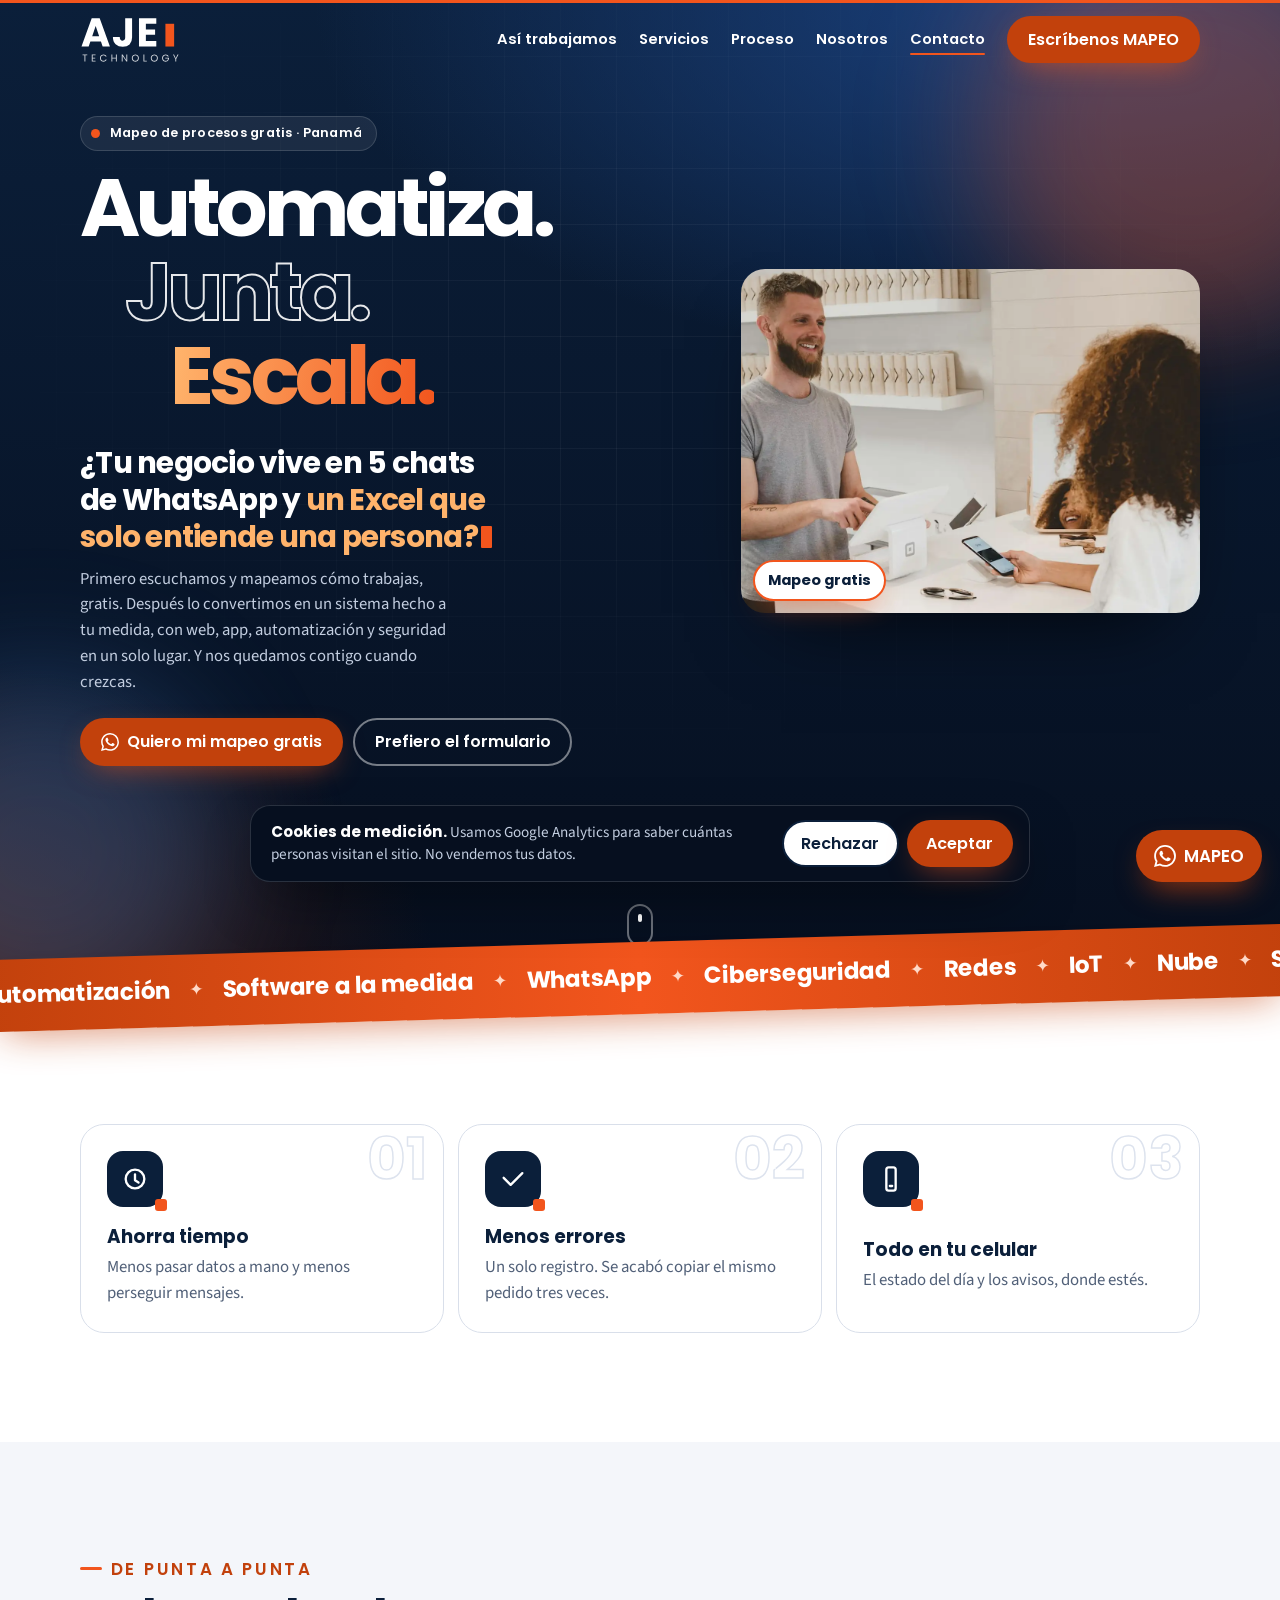
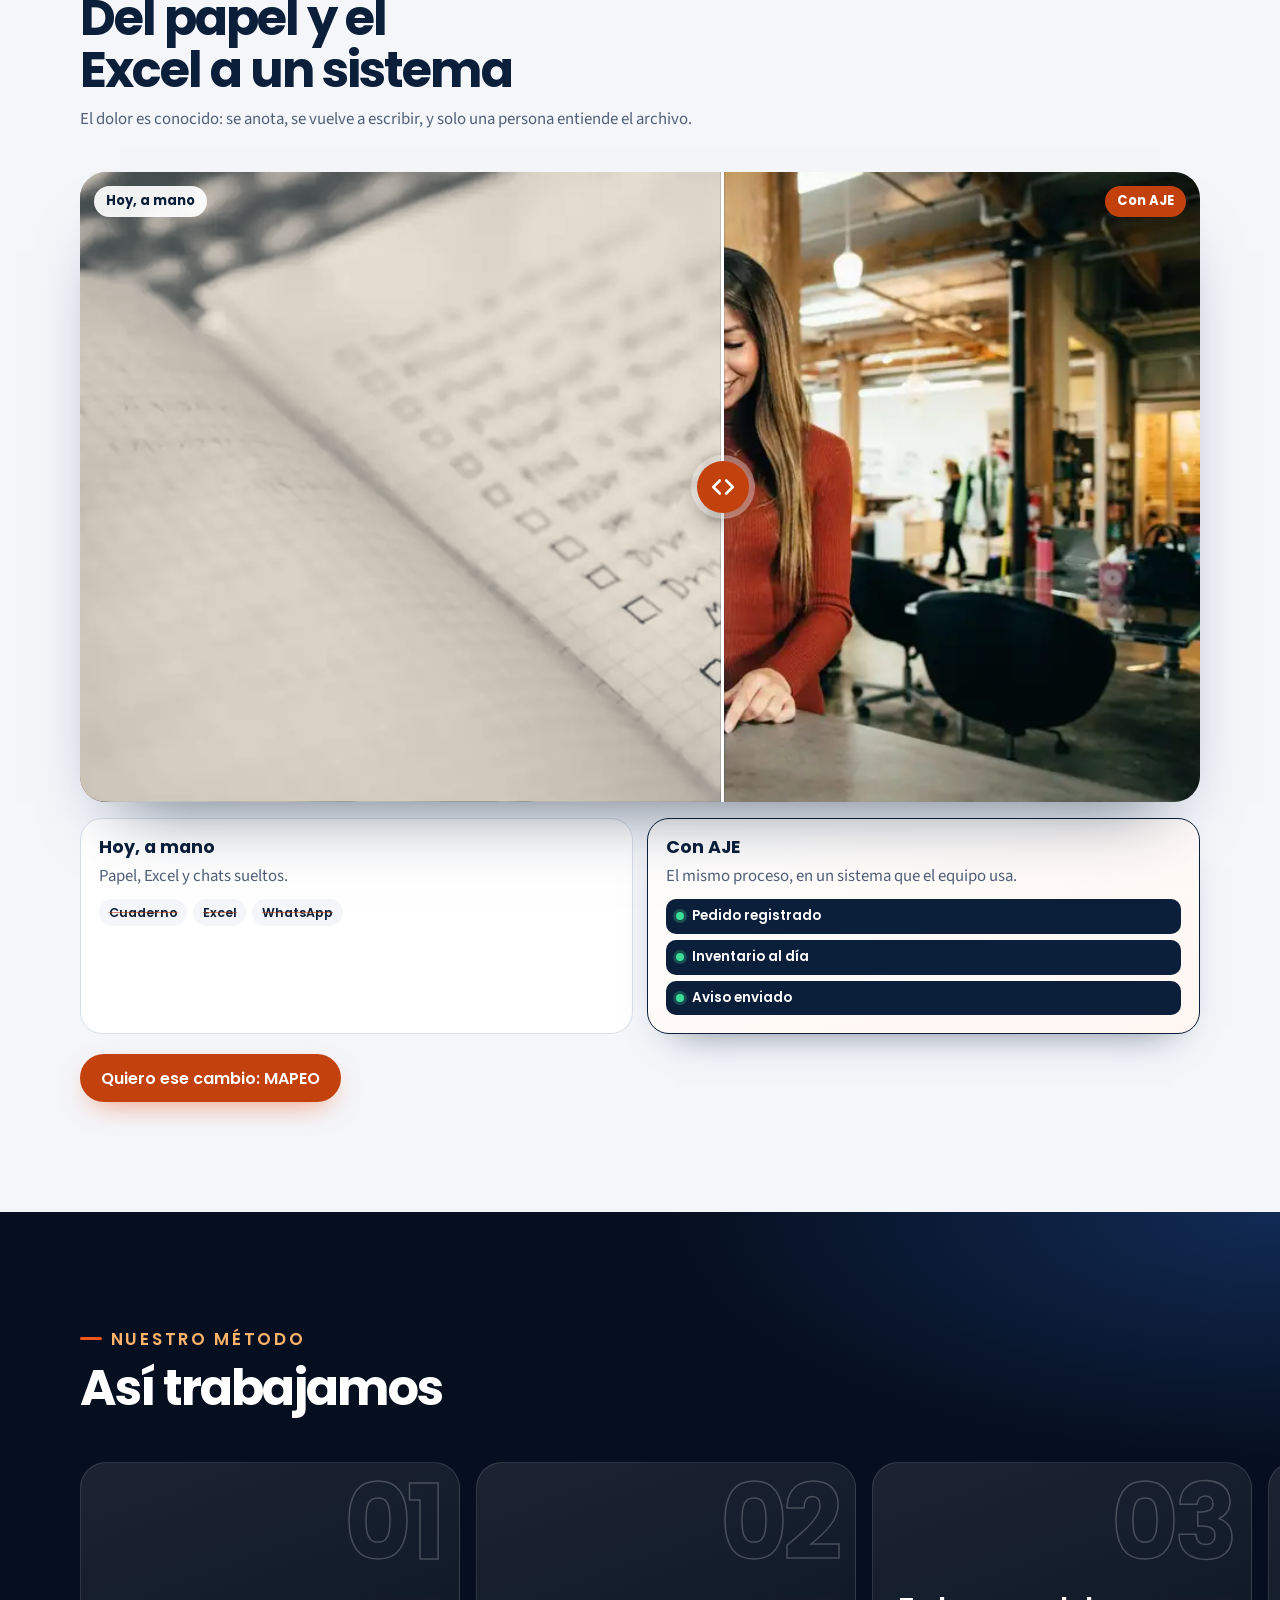
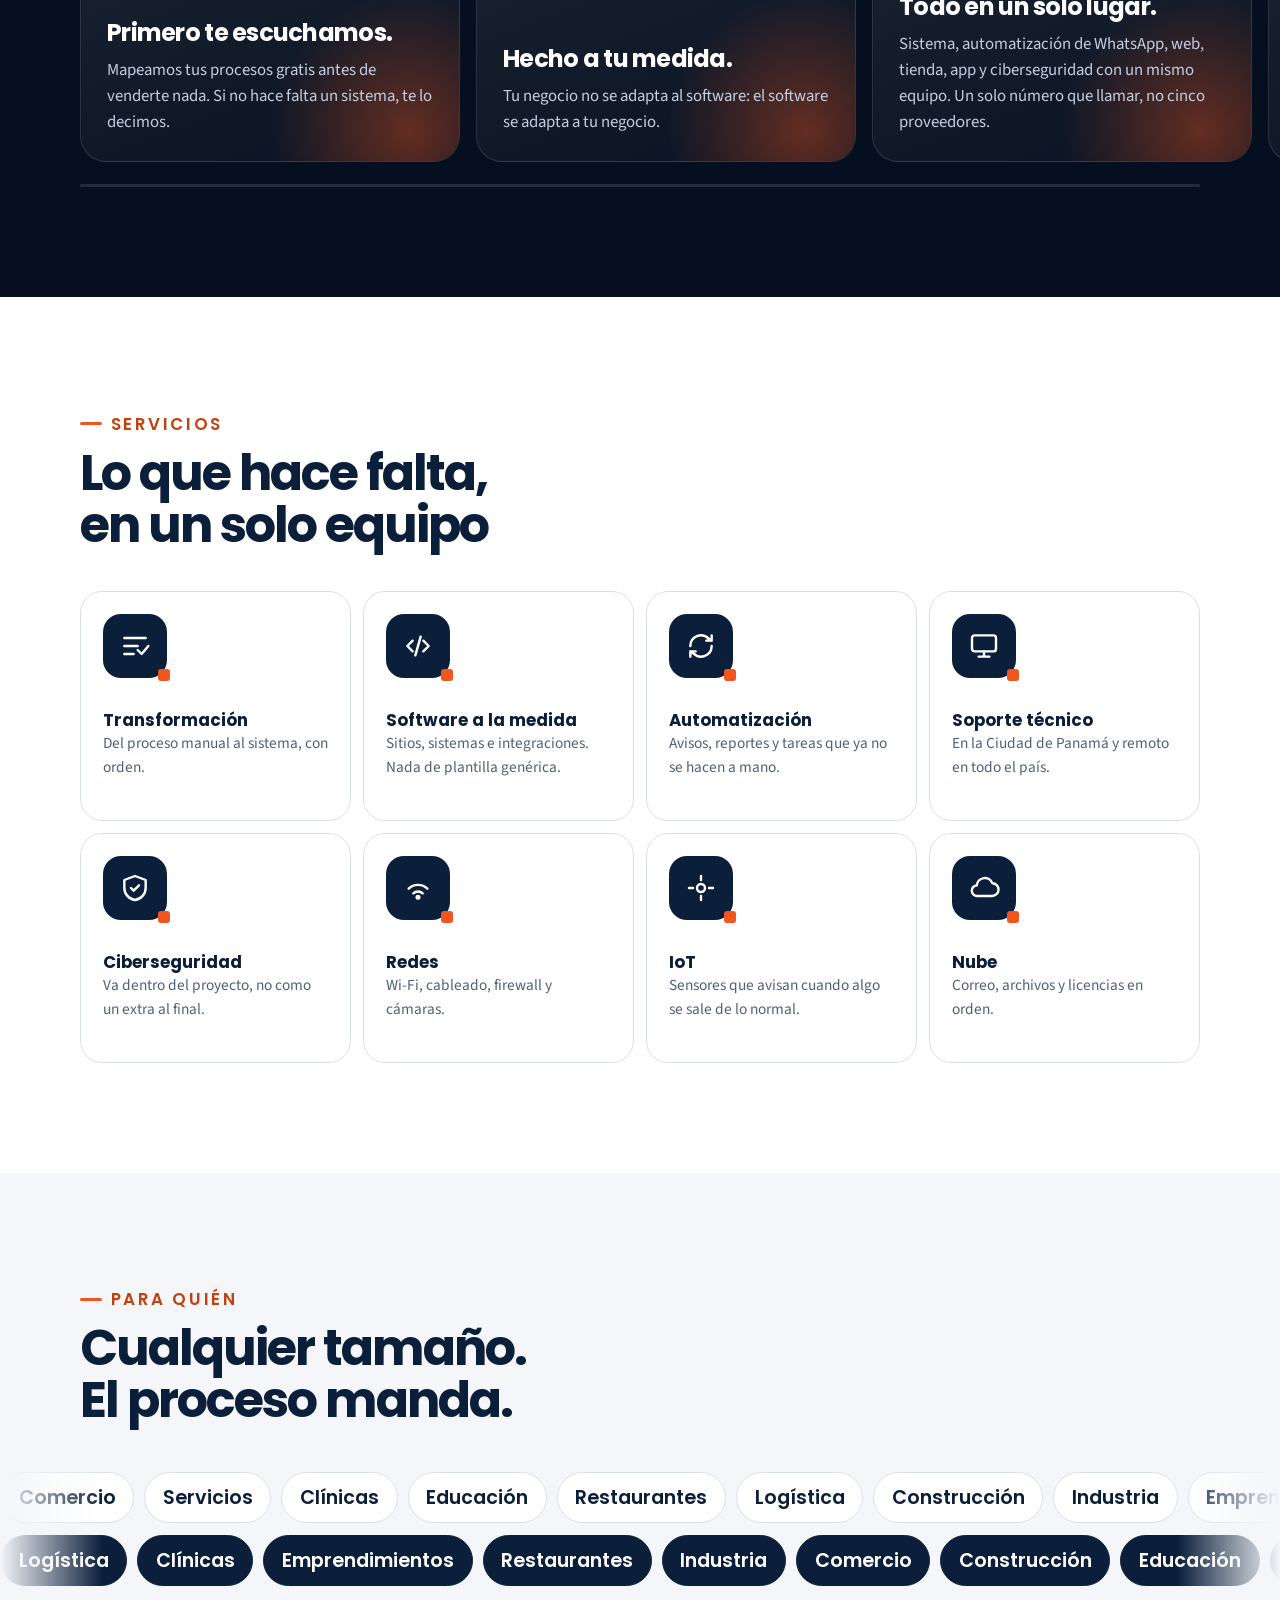
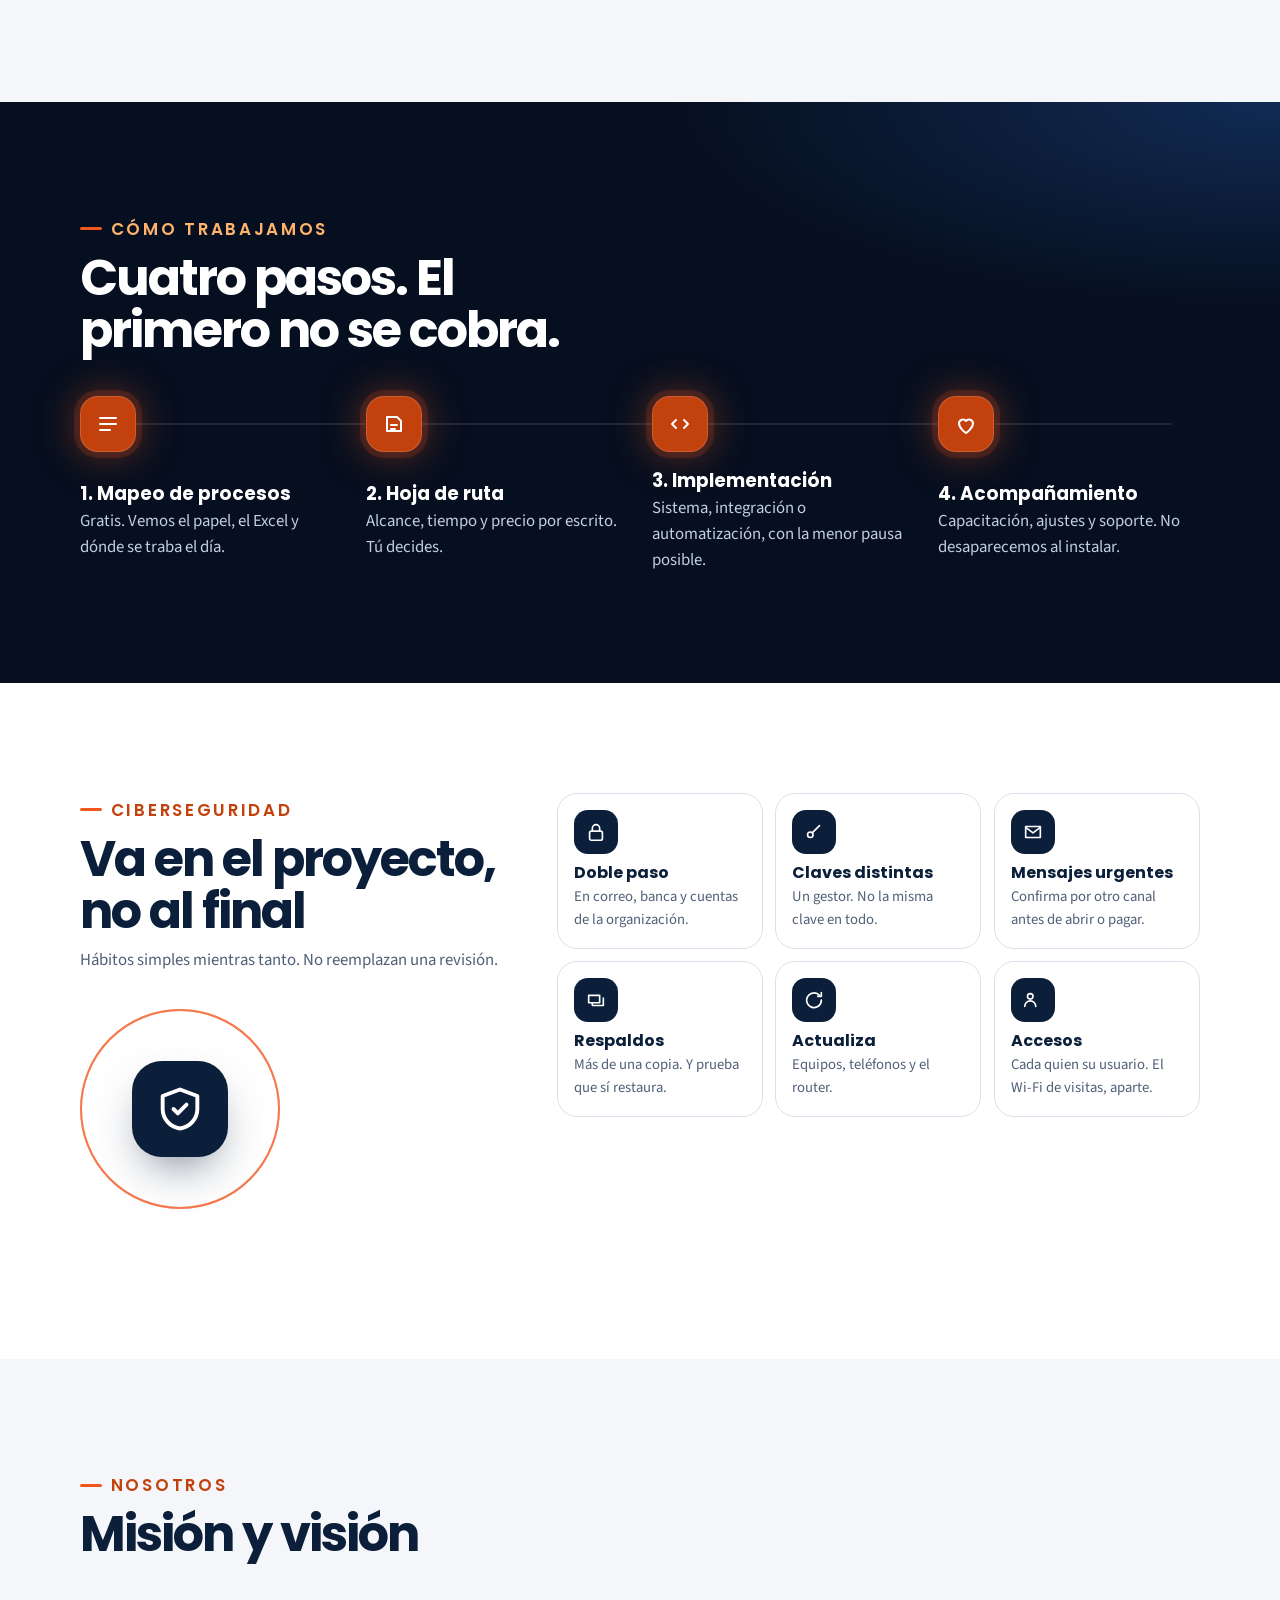
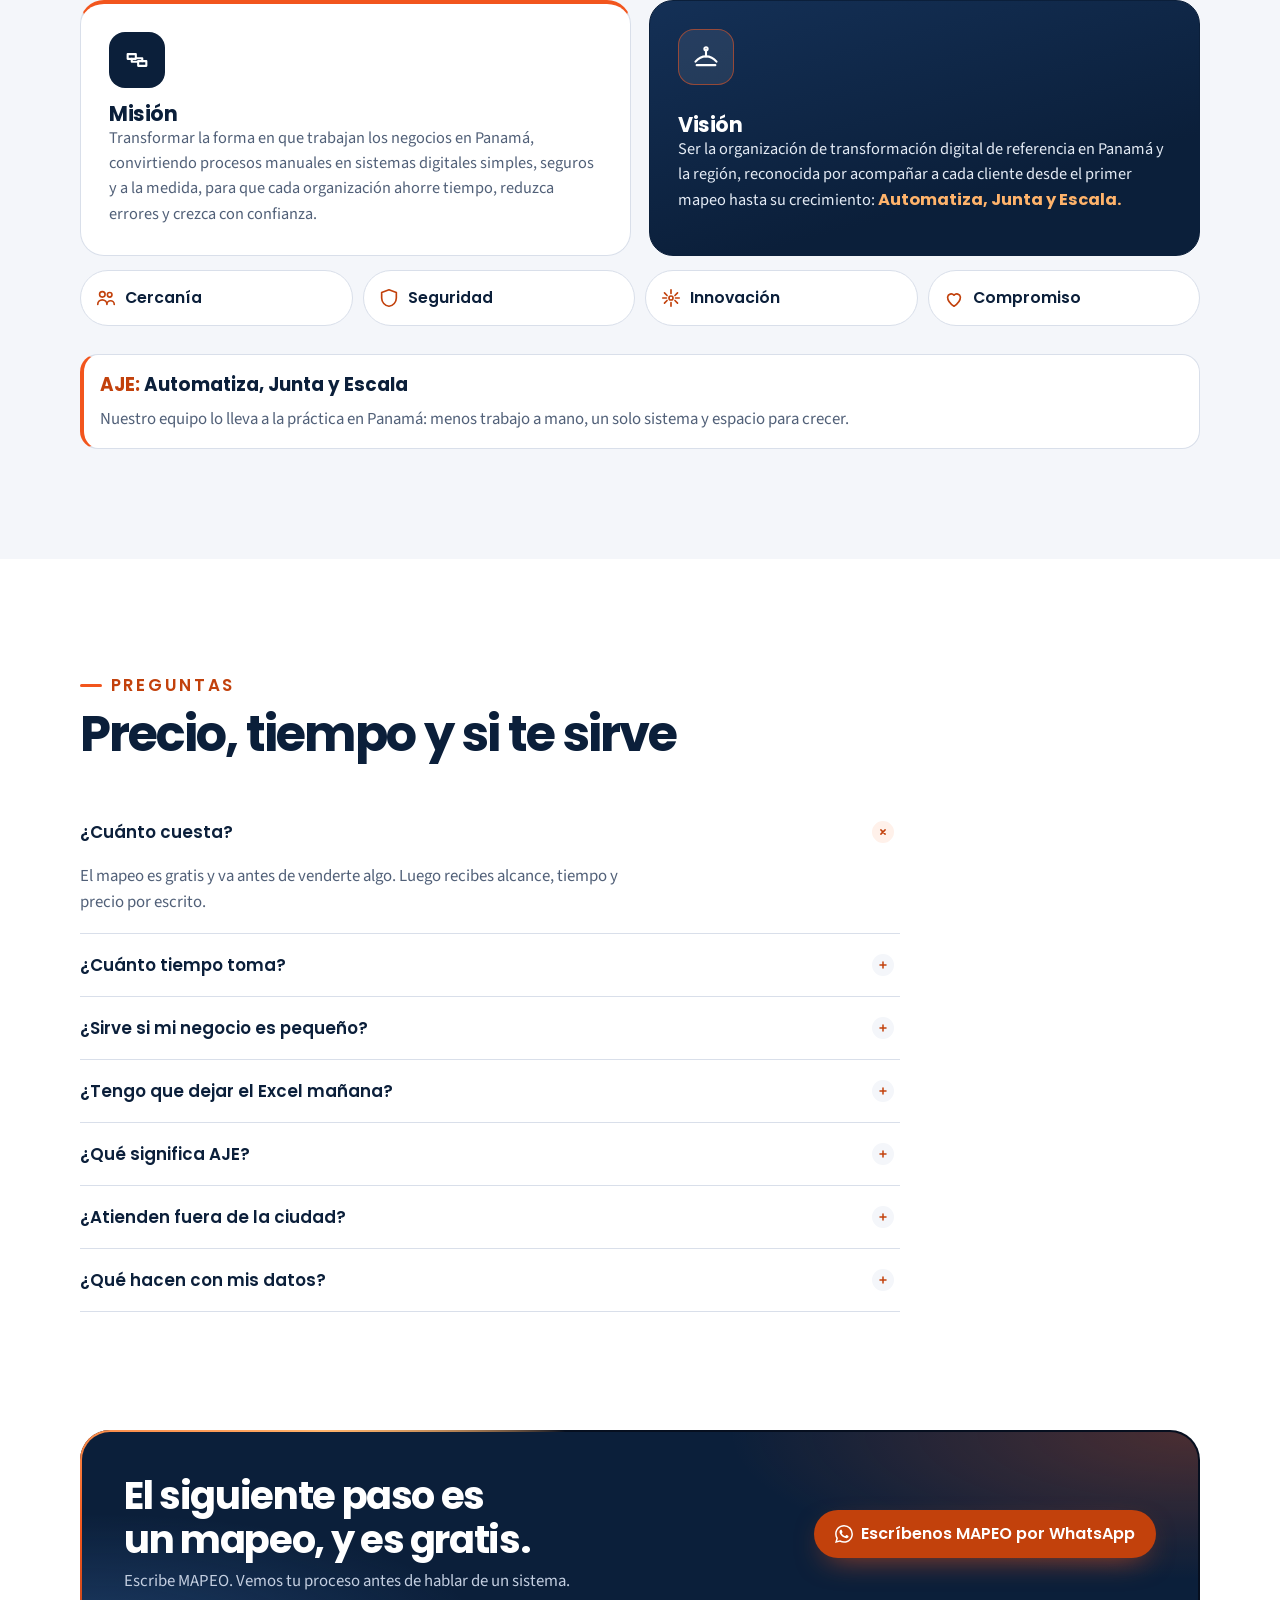
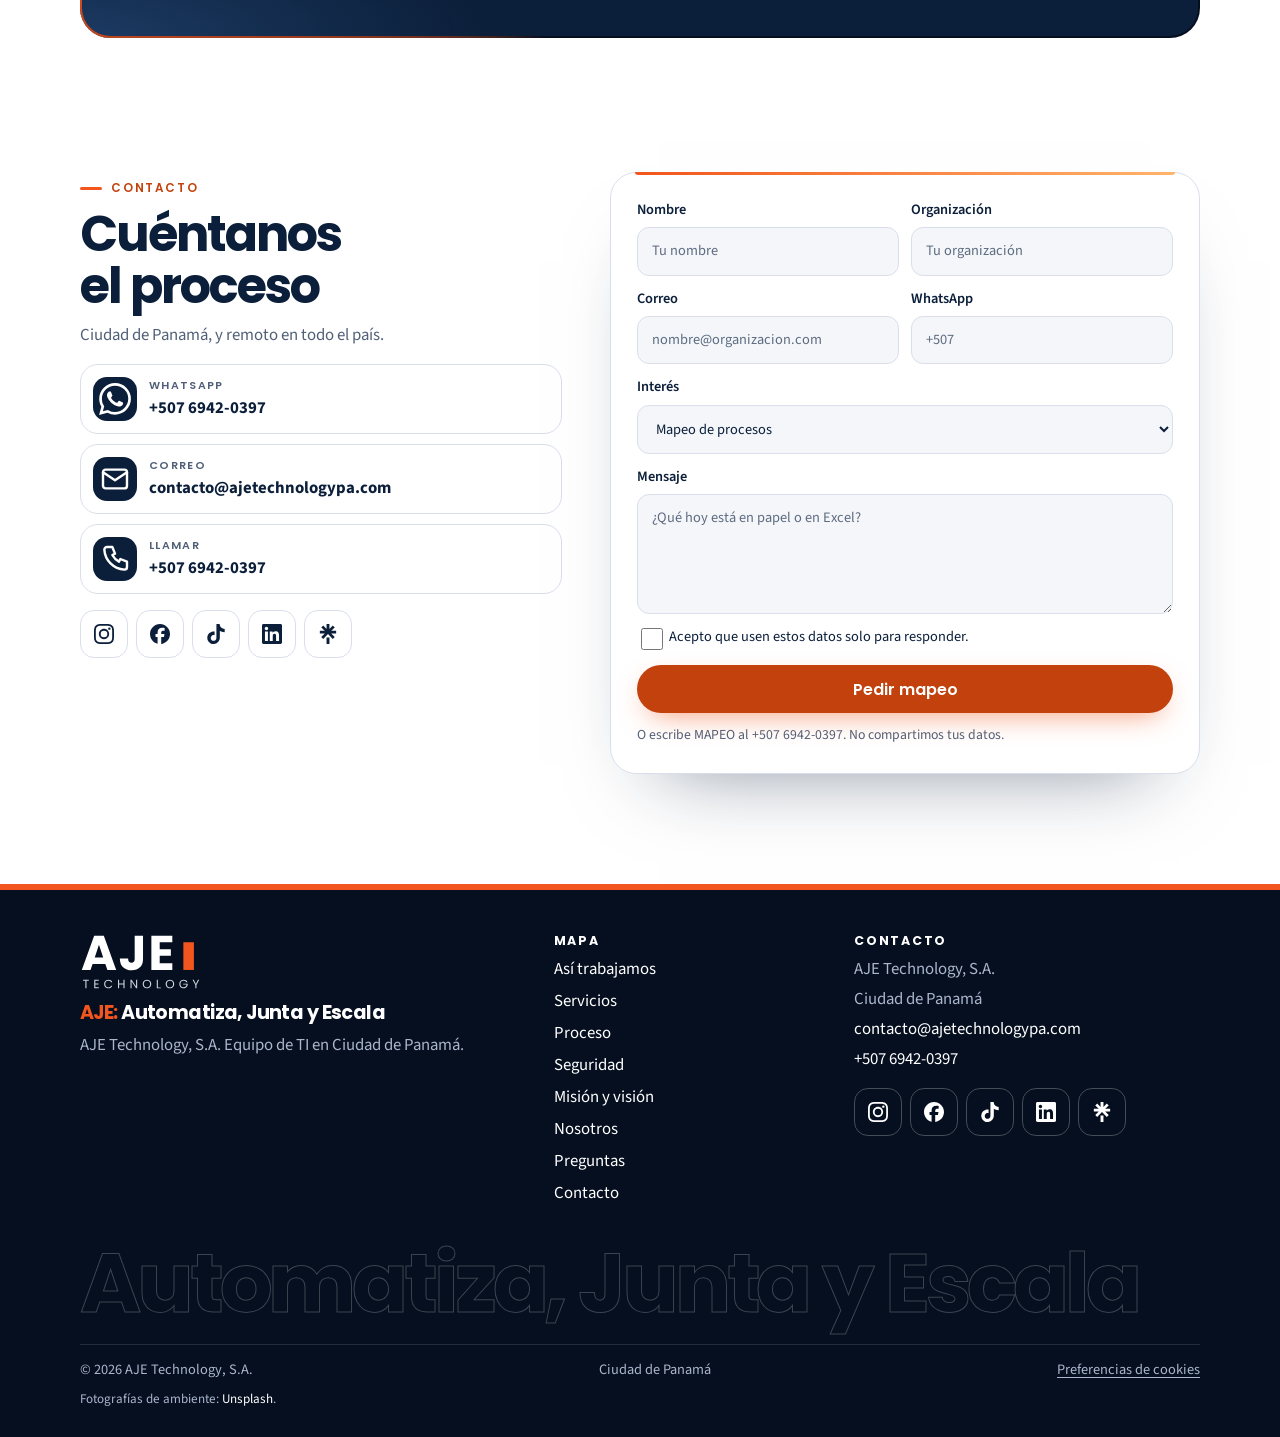
<file: index.html>
<!DOCTYPE html>
<html lang="es-PA">
<head>
<meta charset="utf-8">
<!-- Google tag (gtag.js) con modo de consentimiento avanzado: todo empieza denegado hasta que la persona acepte -->
<script>
  window.dataLayer = window.dataLayer || [];
  function gtag(){dataLayer.push(arguments);}
  gtag('consent', 'default', {
    'ad_storage': 'denied',
    'ad_user_data': 'denied',
    'ad_personalization': 'denied',
    'analytics_storage': 'denied'
  });
  try {
    if (localStorage.getItem('aje-consent') === 'granted') gtag('consent', 'update', {'analytics_storage': 'granted'});
  } catch (e) {}
</script>
<script async src="https://www.googletagmanager.com/gtag/js?id=G-E3L58HJFB0"></script>
<script>
  gtag('js', new Date());

  gtag('config', 'G-E3L58HJFB0');
</script>
<meta name="viewport" content="width=device-width, initial-scale=1">
<title>AJE: Automatiza, Junta y Escala | AJE Technology</title>
<meta name="description" content="AJE: Automatiza, Junta y Escala. Menos papel, menos errores y tu operación en el celular. Mapeo de procesos gratis, en Panamá, con un equipo de TI de verdad.">
<meta name="author" content="AJE Technology, S.A.">
<meta name="robots" content="index, follow">
<meta name="theme-color" content="#0B1F3A">
<link rel="canonical" href="https://ajetechnologypa.com/">
<meta property="og:type" content="website">
<meta property="og:locale" content="es_PA">
<meta property="og:site_name" content="AJE Technology">
<meta property="og:title" content="AJE: Automatiza, Junta y Escala | AJE Technology">
<meta property="og:description" content="Menos papel, menos errores y tu operación en el celular. Mapeo de procesos gratis con un equipo panameño de TI.">
<meta property="og:url" content="https://ajetechnologypa.com/">
<meta property="og:image" content="https://ajetechnologypa.com/assets/img/og.png">
<meta property="og:image:width" content="1200">
<meta property="og:image:height" content="630">
<meta property="og:image:alt" content="AJE Technology. AJE: Automatiza, Junta y Escala.">
<meta name="twitter:card" content="summary_large_image">
<meta name="twitter:title" content="AJE: Automatiza, Junta y Escala | AJE Technology">
<meta name="twitter:description" content="Menos papel, menos errores y tu operación en el celular. Mapeo de procesos gratis con un equipo panameño de TI.">
<meta name="twitter:image" content="https://ajetechnologypa.com/assets/img/og.png">
<link rel="icon" href="favicon.svg" type="image/svg+xml">
<link rel="icon" href="favicon-32.png" type="image/png" sizes="32x32">
<link rel="apple-touch-icon" href="apple-touch-icon.png">
<link rel="manifest" href="site.webmanifest">
<link rel="stylesheet" href="assets/css/styles.css">
<script>
(function () {
  var root = document.documentElement;
  root.classList.add("js");
  var reduce = matchMedia("(prefers-reduced-motion: reduce)").matches;
  if (!reduce) root.classList.add("motion");
  var wide = matchMedia("(min-width: 1000px)").matches;
  var save = navigator.connection && navigator.connection.saveData;
  var cores = navigator.hardwareConcurrency || 8;
  var memory = navigator.deviceMemory || 8;
  if (!reduce && !save && !(cores <= 4 && memory <= 4)) root.classList.add("fx");
  if (!reduce && wide && !save && !(cores <= 4 && memory <= 4)) root.classList.add("scene-on");
})();
</script>
<noscript><style>.reveal{opacity:1!important;transform:none!important}</style></noscript>
<script type="application/ld+json">
{
  "@context": "https://schema.org",
  "@graph": [
    {
      "@type": "ProfessionalService",
      "name": "AJE Technology, S.A.",
      "slogan": "AJE: Automatiza, Junta y Escala",
      "url": "https://ajetechnologypa.com/",
      "image": "https://ajetechnologypa.com/assets/img/og.png",
      "email": "contacto@ajetechnologypa.com",
      "telephone": "+50769420397",
      "address": {"@type": "PostalAddress", "addressLocality": "Ciudad de Panamá", "addressCountry": "PA"},
      "areaServed": "PA",
      "sameAs": [
        "https://www.instagram.com/ajetechnologypa",
        "https://www.facebook.com/profile.php?id=61595726095817",
        "https://www.tiktok.com/@ajetechnologypa",
        "https://www.linkedin.com/company/aje-technology/",
        "https://linktr.ee/ajetechnologypa"
      ]
    },
    {
      "@type": "FAQPage",
      "mainEntity": [
        {"@type": "Question", "name": "¿Cuánto cuesta?", "acceptedAnswer": {"@type": "Answer", "text": "El mapeo de procesos es gratis y va antes de venderte algo. Después recibes alcance, tiempo y precio por escrito."}},
        {"@type": "Question", "name": "¿Cuánto tiempo toma?", "acceptedAnswer": {"@type": "Answer", "text": "El plazo sale del mapeo, según el proceso. No usamos un tiempo genérico para todos."}},
        {"@type": "Question", "name": "¿Sirve si mi negocio es pequeño?", "acceptedAnswer": {"@type": "Answer", "text": "Sí. Desde un local con pocas computadoras hasta una operación con varias sedes."}},
        {"@type": "Question", "name": "¿Qué significa AJE?", "acceptedAnswer": {"@type": "Answer", "text": "Automatiza, Junta y Escala."}}
      ]
    }
  ]
}
</script>
</head>
<body>
<a class="skip" href="#contenido">Saltar al contenido</a>
<svg class="sprite" aria-hidden="true" xmlns="http://www.w3.org/2000/svg">
  <symbol id="i-instagram" viewBox="0 0 24 24"><path d="M7.0301.084c-1.2768.0602-2.1487.264-2.911.5634-.7888.3075-1.4575.72-2.1228 1.3877-.6652.6677-1.075 1.3368-1.3802 2.127-.2954.7638-.4956 1.6365-.552 2.914-.0564 1.2775-.0689 1.6882-.0626 4.947.0062 3.2586.0206 3.6671.0825 4.9473.061 1.2765.264 2.1482.5635 2.9107.308.7889.72 1.4573 1.388 2.1228.6679.6655 1.3365 1.0743 2.1285 1.38.7632.295 1.6361.4961 2.9134.552 1.2773.056 1.6884.069 4.9462.0627 3.2578-.0062 3.668-.0207 4.9478-.0814 1.28-.0607 2.147-.2652 2.9098-.5633.7889-.3086 1.4578-.72 2.1228-1.3881.665-.6682 1.0745-1.3378 1.3795-2.1284.2957-.7632.4966-1.636.552-2.9124.056-1.2809.0692-1.6898.063-4.948-.0063-3.2583-.021-3.6668-.0817-4.9465-.0607-1.2797-.264-2.1487-.5633-2.9117-.3084-.7889-.72-1.4568-1.3876-2.1228C21.2982 1.33 20.628.9208 19.8378.6165 19.074.321 18.2017.1197 16.9244.0645 15.6471.0093 15.236-.005 11.977.0014 8.718.0076 8.31.0215 7.0301.0839m.1402 21.6932c-1.17-.0509-1.8053-.2453-2.2287-.408-.5606-.216-.96-.4771-1.3819-.895-.422-.4178-.6811-.8186-.9-1.378-.1644-.4234-.3624-1.058-.4171-2.228-.0595-1.2645-.072-1.6442-.079-4.848-.007-3.2037.0053-3.583.0607-4.848.05-1.169.2456-1.805.408-2.2282.216-.5613.4762-.96.895-1.3816.4188-.4217.8184-.6814 1.3783-.9003.423-.1651 1.0575-.3614 2.227-.4171 1.2655-.06 1.6447-.072 4.848-.079 3.2033-.007 3.5835.005 4.8495.0608 1.169.0508 1.8053.2445 2.228.408.5608.216.96.4754 1.3816.895.4217.4194.6816.8176.9005 1.3787.1653.4217.3617 1.056.4169 2.2263.0602 1.2655.0739 1.645.0796 4.848.0058 3.203-.0055 3.5834-.061 4.848-.051 1.17-.245 1.8055-.408 2.2294-.216.5604-.4763.96-.8954 1.3814-.419.4215-.8181.6811-1.3783.9-.4224.1649-1.0577.3617-2.2262.4174-1.2656.0595-1.6448.072-4.8493.079-3.2045.007-3.5825-.006-4.848-.0608M16.953 5.5864A1.44 1.44 0 1 0 18.39 4.144a1.44 1.44 0 0 0-1.437 1.4424M5.8385 12.012c.0067 3.4032 2.7706 6.1557 6.173 6.1493 3.4026-.0065 6.157-2.7701 6.1506-6.1733-.0065-3.4032-2.771-6.1565-6.174-6.1498-3.403.0067-6.156 2.771-6.1496 6.1738M8 12.0077a4 4 0 1 1 4.008 3.9921A3.9996 3.9996 0 0 1 8 12.0077"/></symbol>
  <symbol id="i-facebook" viewBox="0 0 24 24"><path d="M9.101 23.691v-7.98H6.627v-3.667h2.474v-1.58c0-4.085 1.848-5.978 5.858-5.978.401 0 .955.042 1.468.103a8.68 8.68 0 0 1 1.141.195v3.325a8.623 8.623 0 0 0-.653-.036 26.805 26.805 0 0 0-.733-.009c-.707 0-1.259.096-1.675.309a1.686 1.686 0 0 0-.679.622c-.258.42-.374.995-.374 1.752v1.297h3.919l-.386 2.103-.287 1.564h-3.246v8.245C19.396 23.238 24 18.179 24 12.044c0-6.627-5.373-12-12-12s-12 5.373-12 12c0 5.628 3.874 10.35 9.101 11.647Z"/></symbol>
  <symbol id="i-tiktok" viewBox="0 0 24 24"><path d="M12.525.02c1.31-.02 2.61-.01 3.91-.02.08 1.53.63 3.09 1.75 4.17 1.12 1.11 2.7 1.62 4.24 1.79v4.03c-1.44-.05-2.89-.35-4.2-.97-.57-.26-1.1-.59-1.62-.93-.01 2.92.01 5.84-.02 8.75-.08 1.4-.54 2.79-1.35 3.94-1.31 1.92-3.58 3.17-5.91 3.21-1.43.08-2.86-.31-4.08-1.03-2.02-1.19-3.44-3.37-3.65-5.71-.02-.5-.03-1-.01-1.49.18-1.9 1.12-3.72 2.58-4.96 1.66-1.44 3.98-2.13 6.15-1.72.02 1.48-.04 2.96-.04 4.44-.99-.32-2.15-.23-3.02.37-.63.41-1.11 1.04-1.36 1.75-.21.51-.15 1.07-.14 1.61.24 1.64 1.82 3.02 3.5 2.87 1.12-.01 2.19-.66 2.77-1.61.19-.33.4-.67.41-1.06.1-1.79.06-3.57.07-5.36.01-4.03-.01-8.05.02-12.07z"/></symbol>
  <symbol id="i-linkedin" viewBox="0 0 24 24"><path d="M20.447 20.452h-3.554v-5.569c0-1.328-.027-3.037-1.852-3.037-1.853 0-2.136 1.445-2.136 2.939v5.667H9.351V9h3.414v1.561h.046c.477-.9 1.637-1.85 3.37-1.85 3.601 0 4.267 2.37 4.267 5.455v6.286zM5.337 7.433c-1.144 0-2.063-.926-2.063-2.065 0-1.138.92-2.063 2.063-2.063 1.14 0 2.064.925 2.064 2.063 0 1.139-.925 2.065-2.064 2.065zm1.782 13.019H3.555V9h3.564v11.452zM22.225 0H1.771C.792 0 0 .774 0 1.729v20.542C0 23.227.792 24 1.771 24h20.451C23.2 24 24 23.227 24 22.271V1.729C24 .774 23.2 0 22.222 0h.003z"/></symbol>
  <symbol id="i-linktree" viewBox="0 0 24 24"><path d="m13.73635 5.85251 4.00467-4.11665 2.3248 2.3808-4.20064 4.00466h5.9085v3.30473h-5.9365l4.22865 4.10766-2.3248 2.3338L12.0005 12.099l-5.74052 5.76852-2.3248-2.3248 4.22864-4.10766h-5.9375V8.12132h5.9085L3.93417 4.11666l2.3248-2.3808 4.00468 4.11665V0h3.4727zm-3.4727 10.30614h3.4727V24h-3.4727z"/></symbol>
  <symbol id="i-whatsapp" viewBox="0 0 24 24"><path d="M17.472 14.382c-.297-.149-1.758-.867-2.03-.967-.273-.099-.471-.148-.67.15-.197.297-.767.966-.94 1.164-.173.199-.347.223-.644.075-.297-.15-1.255-.463-2.39-1.475-.883-.788-1.48-1.761-1.653-2.059-.173-.297-.018-.458.13-.606.134-.133.298-.347.446-.52.149-.174.198-.298.298-.497.099-.198.05-.371-.025-.52-.075-.149-.669-1.612-.916-2.207-.242-.579-.487-.5-.669-.51-.173-.008-.371-.01-.57-.01-.198 0-.52.074-.792.372-.272.297-1.04 1.016-1.04 2.479 0 1.462 1.065 2.875 1.213 3.074.149.198 2.096 3.2 5.077 4.487.709.306 1.262.489 1.694.625.712.227 1.36.195 1.871.118.571-.085 1.758-.719 2.006-1.413.248-.694.248-1.289.173-1.413-.074-.124-.272-.198-.57-.347m-5.421 7.403h-.004a9.87 9.87 0 01-5.031-1.378l-.361-.214-3.741.982.998-3.648-.235-.374a9.86 9.86 0 01-1.51-5.26c.001-5.45 4.436-9.884 9.888-9.884 2.64 0 5.122 1.03 6.988 2.898a9.825 9.825 0 012.893 6.994c-.003 5.45-4.437 9.884-9.885 9.884m8.413-18.297A11.815 11.815 0 0012.05 0C5.495 0 .16 5.335.157 11.892c0 2.096.547 4.142 1.588 5.945L.057 24l6.305-1.654a11.882 11.882 0 005.683 1.448h.005c6.554 0 11.89-5.335 11.893-11.893a11.821 11.821 0 00-3.48-8.413Z"/></symbol>
</svg>
<header class="on-dark">
  <nav class="wrap nav" aria-label="Principal">
    <a class="brand" href="#inicio"><img class="logo-on-dark" src="logo-dark.svg" alt="AJE Technology" width="210" height="97"><img class="logo-on-light" src="logo.svg" alt="" width="210" height="97"></a>
    <button class="menu-toggle" type="button" aria-expanded="false" aria-controls="menu" aria-label="Abrir menú"><span></span></button>
    <ul id="menu" class="nav-links">
      <li><a href="#asi-trabajamos">Así trabajamos</a></li>
      <li><a href="#servicios">Servicios</a></li>
      <li><a href="#proceso">Proceso</a></li>
      <li><a href="#nosotros">Nosotros</a></li>
      <li><a href="#contacto">Contacto</a></li>
      <li><a class="btn btn-primary" href="https://wa.me/50769420397?text=MAPEO" target="_blank" rel="noopener noreferrer">Escríbenos MAPEO</a></li>
    </ul>
  </nav>
  <span class="progress" aria-hidden="true"></span>
</header>

<main id="inicio">
  <section class="hero" id="contenido" aria-labelledby="hero-title">
    <canvas class="net" aria-hidden="true"></canvas>
    <span class="orb orb-a" aria-hidden="true"></span>
    <span class="orb orb-b" aria-hidden="true"></span>
    <div class="wrap hero-grid">
      <div class="hero-copy">
        <p class="kicker"><span class="pulse" aria-hidden="true"></span>Mapeo de procesos gratis · Panamá</p>
        <p class="kinetic"><span class="sr-only">AJE: Automatiza, Junta y Escala</span><span class="kw" aria-hidden="true"><span>Automatiza.</span></span><span class="kw kw-outline" aria-hidden="true"><span>Junta.</span></span><span class="kw kw-glow" aria-hidden="true"><span>Escala.</span></span></p>
        <h1 id="hero-title">¿Tu negocio vive en 5 chats de WhatsApp y <em>un Excel que solo entiende una persona?</em><span class="cursor" aria-hidden="true"></span></h1>
        <p class="lead">Primero escuchamos y mapeamos cómo trabajas, gratis. Después lo convertimos en un sistema hecho a tu medida, con web, app, automatización y seguridad en un solo lugar. Y nos quedamos contigo cuando crezcas.</p>
        <div class="cta">
          <a class="btn btn-primary magnetic" href="https://wa.me/50769420397?text=MAPEO" target="_blank" rel="noopener noreferrer"><svg aria-hidden="true"><use href="#i-whatsapp"></use></svg>Quiero mi mapeo gratis</a>
          <a class="btn btn-ghost" href="#contacto">Prefiero el formulario</a>
        </div>
      </div>
      <div class="visual">
        <picture class="shot">
          <source media="(max-width: 799px)" srcset="assets/img/hero-sm.webp" type="image/webp">
          <img src="assets/img/hero.webp" width="1280" height="900" alt="Comercio cobrando con datáfono mientras el pedido queda en una tablet" fetchpriority="high" decoding="async">
        </picture>
        <div class="stage" aria-hidden="true">
          <article class="card3 c1">
            <div class="face paper"><b>Pedido en papel</b><span class="line m"></span><span class="line s"></span><span class="line m"></span><span class="line s"></span></div>
            <div class="face digital"><b>En el sistema</b><span class="tick"></span><span class="tick"></span><span class="tick"></span></div>
          </article>
          <article class="card3 c2">
            <div class="face paper"><b>Hoja de Excel</b><span class="line m"></span><span class="line m"></span><span class="line s"></span></div>
            <div class="face digital"><b>Aviso al equipo</b><span class="tick"></span><span class="tick"></span></div>
          </article>
          <article class="card3 c3">
            <div class="face paper"><b>Cuaderno</b><span class="line s"></span><span class="line m"></span><span class="line s"></span></div>
            <div class="face digital"><b>Reporte del día</b><span class="tick"></span><span class="tick"></span><span class="tick"></span></div>
          </article>
        </div>
        <p class="badge">Mapeo gratis</p>
      </div>
    </div>
    <a class="scroll-cue" href="#beneficios" aria-label="Bajar a los beneficios"><span></span></a>
  </section>

  <div class="ribbon-wrap" aria-hidden="true"><div class="ribbon">
    <div class="ribbon-track">
      <span>Automatización</span><span>Software a la medida</span><span>WhatsApp</span><span>Ciberseguridad</span><span>Redes</span><span>IoT</span><span>Nube</span><span>Soporte técnico</span>
      <span>Automatización</span><span>Software a la medida</span><span>WhatsApp</span><span>Ciberseguridad</span><span>Redes</span><span>IoT</span><span>Nube</span><span>Soporte técnico</span>
    </div>
  </div></div>

  <section id="beneficios" aria-label="Beneficios">
    <div class="wrap benefits">
      <article class="benefit reveal tilt"><span class="b-num" aria-hidden="true">01</span><span class="mark" aria-hidden="true"><svg viewBox="0 0 24 24"><circle cx="12" cy="12" r="8" pathLength="1"/><path d="M12 8v5l3 2" pathLength="1"/></svg></span><div><strong>Ahorra tiempo</strong><p>Menos pasar datos a mano y menos perseguir mensajes.</p></div></article>
      <article class="benefit reveal tilt"><span class="b-num" aria-hidden="true">02</span><span class="mark" aria-hidden="true"><svg viewBox="0 0 24 24"><path d="M20 7 10 17l-6-6" pathLength="1"/></svg></span><div><strong>Menos errores</strong><p>Un solo registro. Se acabó copiar el mismo pedido tres veces.</p></div></article>
      <article class="benefit reveal tilt"><span class="b-num" aria-hidden="true">03</span><span class="mark" aria-hidden="true"><svg viewBox="0 0 24 24"><rect x="8" y="2" width="8" height="20" rx="2" pathLength="1"/><path d="M11 18h2" pathLength="1"/></svg></span><div><strong>Todo en tu celular</strong><p>El estado del día y los avisos, donde estés.</p></div></article>
    </div>
  </section>

  <section id="cambio" class="alt" aria-labelledby="cambio-title">
    <div class="wrap">
      <div class="section-head reveal">
        <p class="eyebrow">De punta a punta</p>
        <h2 id="cambio-title">Del papel y el Excel a un sistema</h2>
        <p>El dolor es conocido: se anota, se vuelve a escribir, y solo una persona entiende el archivo.</p>
      </div>
      <div class="compare reveal" style="--pos:50%">
        <img class="cmp-after" src="assets/img/despues.webp" width="960" height="720" alt="Local atendiendo un pedido desde una tablet" loading="lazy" decoding="async">
        <div class="cmp-before"><img src="assets/img/antes.webp" width="960" height="720" alt="Escritorio con cuaderno, papeles y una laptop" loading="lazy" decoding="async"></div>
        <span class="cmp-tag cmp-tag-before" aria-hidden="true">Hoy, a mano</span>
        <span class="cmp-tag cmp-tag-after" aria-hidden="true">Con AJE</span>
        <span class="cmp-handle" aria-hidden="true"><svg viewBox="0 0 24 24"><path d="m9 6-6 6 6 6M15 6l6 6-6 6"/></svg></span>
        <input class="cmp-range" type="range" min="0" max="100" value="50" aria-label="Desliza para comparar el trabajo a mano con el trabajo con AJE">
      </div>
      <div class="ba">
        <article class="panel reveal">
          <h3>Hoy, a mano</h3>
          <p>Papel, Excel y chats sueltos.</p>
          <div class="chip-row"><span>Cuaderno</span><span>Excel</span><span>WhatsApp</span></div>
        </article>
        <article class="panel good reveal">
          <h3>Con AJE</h3>
          <p>El mismo proceso, en un sistema que el equipo usa.</p>
          <div class="flow-ui" aria-hidden="true"><b>Pedido registrado</b><b>Inventario al día</b><b>Aviso enviado</b></div>
        </article>
      </div>
      <div class="cta">
        <a class="btn btn-primary" href="https://wa.me/50769420397?text=MAPEO" target="_blank" rel="noopener noreferrer">Quiero ese cambio: MAPEO</a>
      </div>
    </div>
  </section>

  <section id="asi-trabajamos" class="dark pin" aria-labelledby="asi-title">
    <div class="pin-sticky">
      <div class="wrap">
        <div class="section-head reveal">
          <p class="eyebrow">Nuestro método</p>
          <h2 id="asi-title">Así trabajamos</h2>
        </div>
      </div>
      <div class="pin-track">
        <article class="step"><span class="step-num">01</span><h3>Primero te escuchamos.</h3><p>Mapeamos tus procesos gratis antes de venderte nada. Si no hace falta un sistema, te lo decimos.</p></article>
        <article class="step"><span class="step-num">02</span><h3>Hecho a tu medida.</h3><p>Tu negocio no se adapta al software: el software se adapta a tu negocio.</p></article>
        <article class="step"><span class="step-num">03</span><h3>Todo en un solo lugar.</h3><p>Sistema, automatización de WhatsApp, web, tienda, app y ciberseguridad con un mismo equipo. Un solo número que llamar, no cinco proveedores.</p></article>
        <article class="step"><span class="step-num">04</span><h3>En panameño, sin enredos.</h3><p>Nuestro equipo es local y te explica todo en sencillo. Cero jerga.</p></article>
        <article class="step"><span class="step-num">05</span><h3>Seguimos después de entregar.</h3><p>Te damos soporte y el sistema crece contigo. Automatiza, Junta y Escala.</p></article>
      </div>
      <div class="wrap"><div class="pin-bar" aria-hidden="true"><span></span></div></div>
    </div>
  </section>

  <section id="servicios" aria-labelledby="serv-title">
    <div class="wrap">
      <div class="section-head reveal">
        <p class="eyebrow">Servicios</p>
        <h2 id="serv-title">Lo que hace falta, en un solo equipo</h2>
      </div>
      <div class="services">
        <article class="card reveal tilt"><div class="art" aria-hidden="true"><svg viewBox="0 0 24 24"><path d="M4 6h16M4 12h10M4 18h7"/><path d="m14 15 3 3 5-6"/></svg></div><div><h3>Transformación</h3><p>Del proceso manual al sistema, con orden.</p></div></article>
        <article class="card reveal tilt"><div class="art" aria-hidden="true"><svg viewBox="0 0 24 24"><path d="m8 8-4 4 4 4M16 8l4 4-4 4M14 5l-4 14"/></svg></div><div><h3>Software a la medida</h3><p>Sitios, sistemas e integraciones. Nada de plantilla genérica.</p></div></article>
        <article class="card reveal tilt"><div class="art" aria-hidden="true"><svg viewBox="0 0 24 24"><path d="M4 12a8 8 0 0 1 13.7-5.6L20 8M20 4v4h-4M20 12a8 8 0 0 1-13.7 5.6L4 16M4 20v-4h4"/></svg></div><div><h3>Automatización</h3><p>Avisos, reportes y tareas que ya no se hacen a mano.</p></div></article>
        <article class="card reveal tilt"><div class="art" aria-hidden="true"><svg viewBox="0 0 24 24"><rect x="3" y="4" width="18" height="12" rx="2"/><path d="M8 20h8M12 16v4"/></svg></div><div><h3>Soporte técnico</h3><p>En la Ciudad de Panamá y remoto en todo el país.</p></div></article>
        <article class="card reveal tilt"><div class="art" aria-hidden="true"><svg viewBox="0 0 24 24"><path d="M12 3 4 6v6c0 4.5 3.4 8.3 8 9 4.6-.7 8-4.5 8-9V6Z"/><path d="m9 12 2 2 4-4"/></svg></div><div><h3>Ciberseguridad</h3><p>Va dentro del proyecto, no como un extra al final.</p></div></article>
        <article class="card reveal tilt"><div class="art" aria-hidden="true"><svg viewBox="0 0 24 24"><path d="M5 12.5a10 10 0 0 1 14 0M8.5 16a5 5 0 0 1 7 0"/><circle cx="12" cy="19" r="1"/></svg></div><div><h3>Redes</h3><p>Wi-Fi, cableado, firewall y cámaras.</p></div></article>
        <article class="card reveal tilt"><div class="art" aria-hidden="true"><svg viewBox="0 0 24 24"><circle cx="12" cy="12" r="3"/><path d="M12 3v3M12 18v3M3 12h3M18 12h3"/></svg></div><div><h3>IoT</h3><p>Sensores que avisan cuando algo se sale de lo normal.</p></div></article>
        <article class="card reveal tilt"><div class="art" aria-hidden="true"><svg viewBox="0 0 24 24"><path d="M7 18a4 4 0 0 1-.4-8 6 6 0 0 1 11.6-1.6A4.5 4.5 0 1 1 18 18Z"/></svg></div><div><h3>Nube</h3><p>Correo, archivos y licencias en orden.</p></div></article>
      </div>
    </div>
  </section>

  <section class="who alt" aria-labelledby="sec-title">
    <div class="wrap">
      <div class="section-head reveal"><p class="eyebrow">Para quién</p><h2 id="sec-title">Cualquier tamaño. El proceso manda.</h2></div>
    </div>
    <div class="marquee">
      <div class="marquee-track">
        <ul class="tags"><li>Comercio</li><li>Servicios</li><li>Clínicas</li><li>Educación</li><li>Restaurantes</li><li>Logística</li><li>Construcción</li><li>Industria</li><li>Emprendimientos</li></ul>
        <ul class="tags" aria-hidden="true"><li>Comercio</li><li>Servicios</li><li>Clínicas</li><li>Educación</li><li>Restaurantes</li><li>Logística</li><li>Construcción</li><li>Industria</li><li>Emprendimientos</li></ul>
      </div>
    </div>
    <div class="marquee marquee-rev" aria-hidden="true">
      <div class="marquee-track">
        <ul class="tags"><li>Logística</li><li>Clínicas</li><li>Emprendimientos</li><li>Restaurantes</li><li>Industria</li><li>Comercio</li><li>Construcción</li><li>Educación</li><li>Servicios</li></ul>
        <ul class="tags"><li>Logística</li><li>Clínicas</li><li>Emprendimientos</li><li>Restaurantes</li><li>Industria</li><li>Comercio</li><li>Construcción</li><li>Educación</li><li>Servicios</li></ul>
      </div>
    </div>
  </section>

  <section id="proceso" class="dark" aria-labelledby="pro-title">
    <div class="wrap">
      <div class="section-head reveal">
        <p class="eyebrow">Cómo trabajamos</p>
        <h2 id="pro-title">Cuatro pasos. El primero no se cobra.</h2>
      </div>
      <ol class="timeline">
        <li class="reveal"><span class="tic" aria-hidden="true"><svg viewBox="0 0 24 24"><path d="M4 6h16M4 12h16M4 18h10" pathLength="1"/></svg></span><div><h3>1. Mapeo de procesos</h3><p>Gratis. Vemos el papel, el Excel y dónde se traba el día.</p></div></li>
        <li class="reveal"><span class="tic" aria-hidden="true"><svg viewBox="0 0 24 24"><path d="M5 19V5h10l4 4v10Z" pathLength="1"/><path d="M9 13h6M9 17h4" pathLength="1"/></svg></span><div><h3>2. Hoja de ruta</h3><p>Alcance, tiempo y precio por escrito. Tú decides.</p></div></li>
        <li class="reveal"><span class="tic" aria-hidden="true"><svg viewBox="0 0 24 24"><path d="m8 8-4 4 4 4M16 8l4 4-4 4" pathLength="1"/></svg></span><div><h3>3. Implementación</h3><p>Sistema, integración o automatización, con la menor pausa posible.</p></div></li>
        <li class="reveal"><span class="tic" aria-hidden="true"><svg viewBox="0 0 24 24"><path d="M12 21s-7-4.4-7-10a4 4 0 0 1 7-2 4 4 0 0 1 7 2c0 5.6-7 10-7 10Z" pathLength="1"/></svg></span><div><h3>4. Acompañamiento</h3><p>Capacitación, ajustes y soporte. No desaparecemos al instalar.</p></div></li>
      </ol>
    </div>
  </section>

  <section id="seguridad" aria-labelledby="seg-title">
    <div class="wrap seg-grid">
      <div class="section-head reveal">
        <p class="eyebrow">Ciberseguridad</p>
        <h2 id="seg-title">Va en el proyecto, no al final</h2>
        <p>Hábitos simples mientras tanto. No reemplazan una revisión.</p>
        <div class="radar" aria-hidden="true"><i></i><i></i><i></i><svg viewBox="0 0 24 24"><path d="M12 3 4 6v6c0 4.5 3.4 8.3 8 9 4.6-.7 8-4.5 8-9V6Z"/><path d="m9 12 2 2 4-4"/></svg></div>
      </div>
      <div class="tips">
        <article class="tip reveal tilt"><div class="art" aria-hidden="true"><svg viewBox="0 0 24 24"><rect x="5" y="11" width="14" height="10" rx="2"/><path d="M8 11V8a4 4 0 0 1 8 0v3"/></svg></div><h3>Doble paso</h3><p>En correo, banca y cuentas de la organización.</p></article>
        <article class="tip reveal tilt"><div class="art" aria-hidden="true"><svg viewBox="0 0 24 24"><circle cx="8" cy="15" r="3"/><path d="m10 13 8-8"/></svg></div><h3>Claves distintas</h3><p>Un gestor. No la misma clave en todo.</p></article>
        <article class="tip reveal tilt"><div class="art" aria-hidden="true"><svg viewBox="0 0 24 24"><path d="M4 6h16v12H4z"/><path d="m4 7 8 6 8-6"/></svg></div><h3>Mensajes urgentes</h3><p>Confirma por otro canal antes de abrir o pagar.</p></article>
        <article class="tip reveal tilt"><div class="art" aria-hidden="true"><svg viewBox="0 0 24 24"><path d="M4 7h12v8H4zM8 15v3h12V10"/></svg></div><h3>Respaldos</h3><p>Más de una copia. Y prueba que sí restaura.</p></article>
        <article class="tip reveal tilt"><div class="art" aria-hidden="true"><svg viewBox="0 0 24 24"><path d="M20 12a8 8 0 1 1-2-5"/><path d="M20 4v4h-4"/></svg></div><h3>Actualiza</h3><p>Equipos, teléfonos y el router.</p></article>
        <article class="tip reveal tilt"><div class="art" aria-hidden="true"><svg viewBox="0 0 24 24"><circle cx="9" cy="8" r="3"/><path d="M3 19a6 6 0 0 1 12 0"/></svg></div><h3>Accesos</h3><p>Cada quien su usuario. El Wi-Fi de visitas, aparte.</p></article>
      </div>
    </div>
  </section>

  <section id="nosotros" class="alt" aria-labelledby="mision">
    <div class="wrap">
      <div class="section-head reveal">
        <p class="eyebrow">Nosotros</p>
        <h2 id="mision">Misión y visión</h2>
      </div>
      <div class="mv">
        <article class="mv-card mv-mission reveal tilt">
          <div class="mv-ico" aria-hidden="true">
            <svg viewBox="0 0 24 24"><path d="M4 7h7v4H4zM13 13h7v4h-7z"/><path d="M7.5 11v2.5H13M16.5 13V10.5H11"/></svg>
          </div>
          <div>
            <h3>Misión</h3>
            <p>Transformar la forma en que trabajan los negocios en Panamá, convirtiendo procesos manuales en sistemas digitales simples, seguros y a la medida, para que cada organización ahorre tiempo, reduzca errores y crezca con confianza.</p>
          </div>
        </article>
        <article class="mv-card mv-vision reveal tilt">
          <div class="mv-ico" aria-hidden="true">
            <svg viewBox="0 0 24 24"><path d="M3 16c2.5-3 5-4.5 9-4.5S18.5 13 21 16"/><path d="M12 11.5V6"/><circle cx="12" cy="5" r="1.4"/><path d="M4 19h16"/></svg>
          </div>
          <div>
            <h3>Visión</h3>
            <p>Ser la organización de transformación digital de referencia en Panamá y la región, reconocida por acompañar a cada cliente desde el primer mapeo hasta su crecimiento: <b>Automatiza, Junta y Escala.</b></p>
          </div>
        </article>
      </div>
      <ul class="values" aria-label="Valores">
        <li class="reveal"><svg viewBox="0 0 24 24" aria-hidden="true"><path d="M8 11a3 3 0 1 0-3-3 3 3 0 0 0 3 3zM16 11a2.5 2.5 0 1 0-2.5-2.5A2.5 2.5 0 0 0 16 11z"/><path d="M3 19a5 5 0 0 1 10 0M13 19a4 4 0 0 1 8 0"/></svg>Cercanía</li>
        <li class="reveal"><svg viewBox="0 0 24 24" aria-hidden="true"><path d="M12 3 4 6v6c0 4.5 3.4 8.3 8 9 4.6-.7 8-4.5 8-9V6Z"/></svg>Seguridad</li>
        <li class="reveal"><svg viewBox="0 0 24 24" aria-hidden="true"><path d="M12 3v4M12 17v4M4.9 6.5l2.8 2.8M16.3 14.7l2.8 2.8M3 12h4M17 12h4M4.9 17.5l2.8-2.8M16.3 9.3l2.8-2.8"/><circle cx="12" cy="12" r="2.2"/></svg>Innovación</li>
        <li class="reveal"><svg viewBox="0 0 24 24" aria-hidden="true"><path d="M12 21s-7-4.4-7-10a4 4 0 0 1 7-2 4 4 0 0 1 7 2c0 5.6-7 10-7 10Z"/></svg>Compromiso</li>
      </ul>
      <div class="name-card reveal">
        <p class="tagline-on-light"><b>AJE:</b> Automatiza, Junta y Escala</p>
        <p>Nuestro equipo lo lleva a la práctica en Panamá: menos trabajo a mano, un solo sistema y espacio para crecer.</p>
      </div>
    </div>
  </section>

  <section id="preguntas" aria-labelledby="faq-title">
    <div class="wrap">
      <div class="section-head reveal"><p class="eyebrow">Preguntas</p><h2 id="faq-title">Precio, tiempo y si te sirve</h2></div>
      <div class="faq reveal">
        <details open><summary>¿Cuánto cuesta?</summary><p>El mapeo es gratis y va antes de venderte algo. Luego recibes alcance, tiempo y precio por escrito.</p></details>
        <details><summary>¿Cuánto tiempo toma?</summary><p>Sale del mapeo, según tu proceso. No hay un plazo de catálogo.</p></details>
        <details><summary>¿Sirve si mi negocio es pequeño?</summary><p>Sí. Desde un local con pocas computadoras hasta varias sedes.</p></details>
        <details><summary>¿Tengo que dejar el Excel mañana?</summary><p>No. Empezamos por el proceso que más duele. El resto sigue mientras tanto.</p></details>
        <details><summary>¿Qué significa AJE?</summary><p>Automatiza, Junta y Escala.</p></details>
        <details><summary>¿Atienden fuera de la ciudad?</summary><p>Visitas en Ciudad de Panamá. Soporte remoto en todo el país.</p></details>
        <details><summary>¿Qué hacen con mis datos?</summary><p>Solo para responderte. No los vendemos ni los compartimos.</p></details>
      </div>
    </div>
  </section>

  <section class="band-wrap" aria-labelledby="band-title">
    <div class="wrap">
      <div class="band reveal">
        <div><h2 id="band-title">El siguiente paso es un mapeo, y es gratis.</h2><p>Escribe MAPEO. Vemos tu proceso antes de hablar de un sistema.</p></div>
        <a class="btn btn-primary magnetic" href="https://wa.me/50769420397?text=MAPEO" target="_blank" rel="noopener noreferrer"><svg aria-hidden="true"><use href="#i-whatsapp"></use></svg>Escríbenos MAPEO por WhatsApp</a>
      </div>
    </div>
  </section>

  <section id="contacto" aria-labelledby="con-title">
    <div class="wrap contact-grid">
      <div>
        <p class="eyebrow">Contacto</p>
        <h2 class="h2" id="con-title">Cuéntanos el proceso</h2>
        <p>Ciudad de Panamá, y remoto en todo el país.</p>
        <div class="channels">
          <a class="channel" href="https://wa.me/50769420397?text=MAPEO" target="_blank" rel="noopener noreferrer"><span class="art" aria-hidden="true"><svg class="solid" viewBox="0 0 24 24"><use href="#i-whatsapp"></use></svg></span><span><small>WhatsApp</small><b>+507 6942-0397</b></span></a>
          <a class="channel" href="mailto:contacto@ajetechnologypa.com"><span class="art" aria-hidden="true"><svg viewBox="0 0 24 24"><rect x="3" y="5" width="18" height="14" rx="2"/><path d="m3 7 9 6 9-6"/></svg></span><span><small>Correo</small><b>contacto@ajetechnologypa.com</b></span></a>
          <a class="channel" href="tel:+50769420397"><span class="art" aria-hidden="true"><svg viewBox="0 0 24 24"><path d="M6 3h4l2 5-2 1a12 12 0 0 0 5 5l1-2 5 2v4a2 2 0 0 1-2 2A16 16 0 0 1 4 5a2 2 0 0 1 2-2Z"/></svg></span><span><small>Llamar</small><b>+507 6942-0397</b></span></a>
        </div>
        <div class="social">
          <a href="https://www.instagram.com/ajetechnologypa" target="_blank" rel="noopener noreferrer" aria-label="Instagram"><svg aria-hidden="true"><use href="#i-instagram"></use></svg></a>
          <a href="https://www.facebook.com/profile.php?id=61595726095817" target="_blank" rel="noopener noreferrer" aria-label="Facebook"><svg aria-hidden="true"><use href="#i-facebook"></use></svg></a>
          <a href="https://www.tiktok.com/@ajetechnologypa" target="_blank" rel="noopener noreferrer" aria-label="TikTok"><svg aria-hidden="true"><use href="#i-tiktok"></use></svg></a>
          <a href="https://www.linkedin.com/company/aje-technology/" target="_blank" rel="noopener noreferrer" aria-label="LinkedIn"><svg aria-hidden="true"><use href="#i-linkedin"></use></svg></a>
          <a href="https://linktr.ee/ajetechnologypa" target="_blank" rel="noopener noreferrer" aria-label="Linktree"><svg aria-hidden="true"><use href="#i-linktree"></use></svg></a>
        </div>
      </div>
      <form id="contact-form" class="reveal" action="https://formsubmit.co/ajetechnologypa@gmail.com" method="POST" accept-charset="UTF-8">
        <input type="hidden" name="_subject" value="Nueva solicitud desde el sitio de AJE Technology">
        <input type="hidden" name="_template" value="table">
        <input type="hidden" name="_captcha" value="false">
        <input type="hidden" name="_next" value="https://ajetechnologypa.com/gracias">
        <input type="hidden" name="_autoresponse" value="Recibimos tu mensaje. El equipo de AJE Technology te contactará pronto. Si quieres adelantar, escribe MAPEO por WhatsApp al +507 6942-0397.">
        <div class="hp" aria-hidden="true"><label>No llenar<input type="text" name="_honey" tabindex="-1" autocomplete="off"></label></div>
        <div class="two">
          <label>Nombre<input type="text" name="nombre" autocomplete="name" required maxlength="80" placeholder="Tu nombre"></label>
          <label>Organización<input type="text" name="empresa" autocomplete="organization" maxlength="120" placeholder="Tu organización"></label>
        </div>
        <div class="two">
          <label>Correo<input type="email" name="email" autocomplete="email" required maxlength="120" placeholder="nombre@organizacion.com"></label>
          <label>WhatsApp<input type="tel" name="telefono" autocomplete="tel" maxlength="30" placeholder="+507"></label>
        </div>
        <label>Interés
          <select name="servicio">
            <option>Mapeo de procesos</option>
            <option>Transformación digital</option>
            <option>Software a la medida</option>
            <option>Soporte técnico</option>
            <option>Ciberseguridad</option>
            <option>Redes e IoT</option>
            <option>Otro</option>
          </select>
        </label>
        <label>Mensaje<textarea name="mensaje" required maxlength="2000" placeholder="¿Qué hoy está en papel o en Excel?"></textarea></label>
        <label class="check"><input type="checkbox" name="acepto" value="Sí" required><span>Acepto que usen estos datos solo para responder.</span></label>
        <button class="btn btn-primary" type="submit">Pedir mapeo</button>
        <p class="form-note">O escribe MAPEO al +507 6942-0397. No compartimos tus datos.</p>
      </form>
    </div>
  </section>
</main>

<footer>
  <div class="wrap">
    <div class="foot">
      <div>
        <a class="brand" href="#inicio"><img src="logo-dark.svg" alt="" width="210" height="97"></a>
        <p class="slogan"><b>AJE:</b> Automatiza, Junta y Escala</p>
        <p>AJE Technology, S.A. Equipo de TI en Ciudad de Panamá.</p>
      </div>
      <div>
        <h2>Mapa</h2>
        <ul>
          <li><a href="#asi-trabajamos">Así trabajamos</a></li>
          <li><a href="#servicios">Servicios</a></li>
          <li><a href="#proceso">Proceso</a></li>
          <li><a href="#seguridad">Seguridad</a></li>
          <li><a href="#mision">Misión y visión</a></li>
          <li><a href="#nosotros">Nosotros</a></li>
          <li><a href="#preguntas">Preguntas</a></li>
          <li><a href="#contacto">Contacto</a></li>
        </ul>
      </div>
      <div>
        <h2>Contacto</h2>
        <address>
          <span>AJE Technology, S.A.</span>
          <span>Ciudad de Panamá</span>
          <a href="mailto:contacto@ajetechnologypa.com">contacto@ajetechnologypa.com</a>
          <a href="tel:+50769420397">+507 6942-0397</a>
        </address>
        <div class="social">
          <a href="https://www.instagram.com/ajetechnologypa" target="_blank" rel="noopener noreferrer" aria-label="Instagram"><svg aria-hidden="true"><use href="#i-instagram"></use></svg></a>
          <a href="https://www.facebook.com/profile.php?id=61595726095817" target="_blank" rel="noopener noreferrer" aria-label="Facebook"><svg aria-hidden="true"><use href="#i-facebook"></use></svg></a>
          <a href="https://www.tiktok.com/@ajetechnologypa" target="_blank" rel="noopener noreferrer" aria-label="TikTok"><svg aria-hidden="true"><use href="#i-tiktok"></use></svg></a>
          <a href="https://www.linkedin.com/company/aje-technology/" target="_blank" rel="noopener noreferrer" aria-label="LinkedIn"><svg aria-hidden="true"><use href="#i-linkedin"></use></svg></a>
          <a href="https://linktr.ee/ajetechnologypa" target="_blank" rel="noopener noreferrer" aria-label="Linktree"><svg aria-hidden="true"><use href="#i-linktree"></use></svg></a>
        </div>
      </div>
    </div>
    <p class="foot-giant" aria-hidden="true">Automatiza, Junta y Escala</p>
    <div class="legal">
      <span>© <span id="y">2026</span> AJE Technology, S.A.</span>
      <span>Ciudad de Panamá</span>
    </div>
    <p class="credits">Fotografías de ambiente: <a href="https://unsplash.com" target="_blank" rel="noopener noreferrer">Unsplash</a>.</p>
  </div>
</footer>

<nav class="dock" aria-label="Contacto rápido">
  <a class="btn btn-line" href="tel:+50769420397">Llamar</a>
  <a class="btn btn-primary" href="https://wa.me/50769420397?text=MAPEO" target="_blank" rel="noopener noreferrer">WhatsApp</a>
</nav>
<a class="wa-float" href="https://wa.me/50769420397?text=MAPEO" target="_blank" rel="noopener noreferrer" aria-label="Escríbenos MAPEO por WhatsApp"><svg aria-hidden="true"><use href="#i-whatsapp"></use></svg><span>MAPEO</span></a>
<script src="assets/js/main.js"></script>
</body>
</html>
</file>
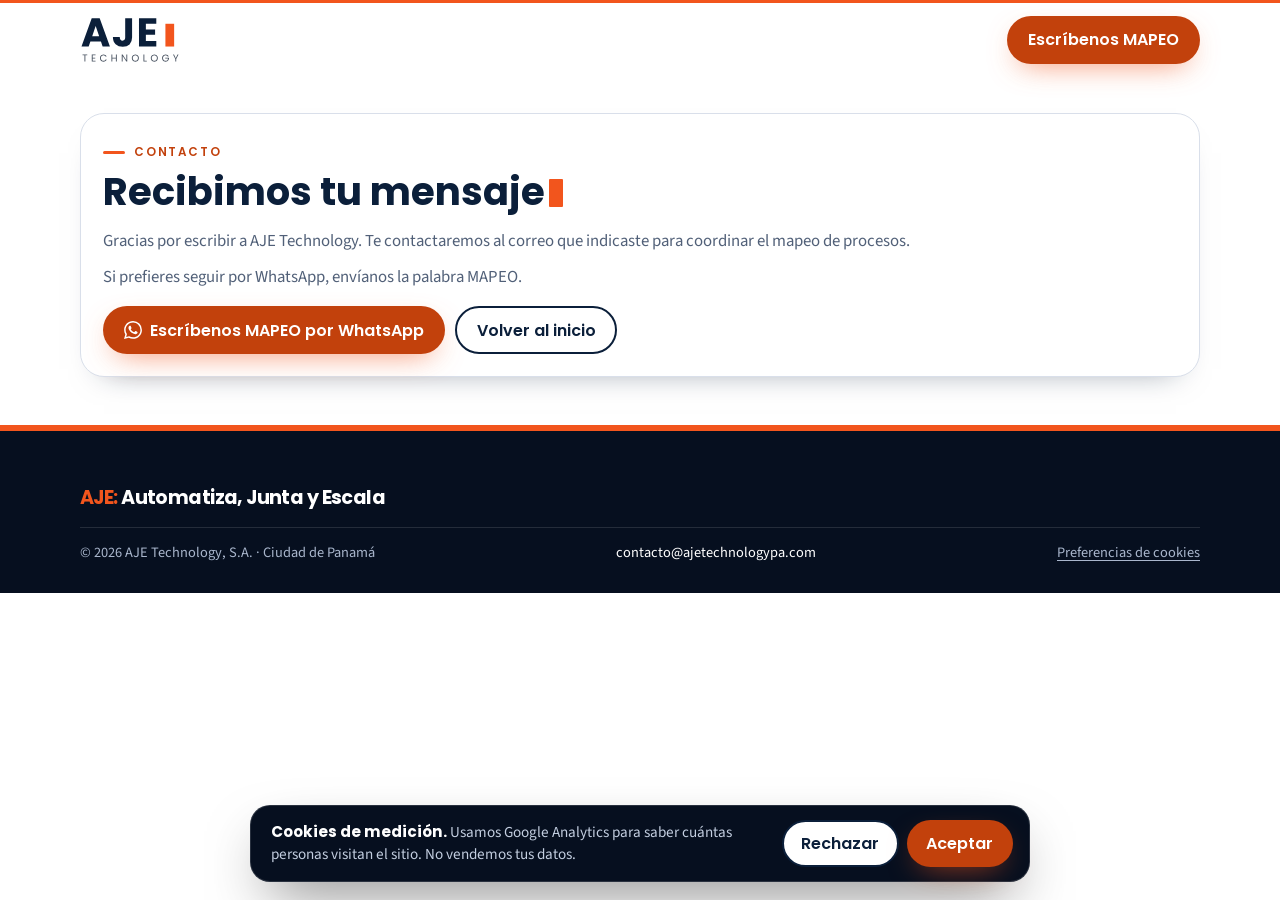
<file: gracias.html>
<!DOCTYPE html>
<html lang="es-PA">
<head>
<meta charset="utf-8">
<!-- Google tag (gtag.js) con modo de consentimiento avanzado: todo empieza denegado hasta que la persona acepte -->
<script>
  window.dataLayer = window.dataLayer || [];
  function gtag(){dataLayer.push(arguments);}
  gtag('consent', 'default', {
    'ad_storage': 'denied',
    'ad_user_data': 'denied',
    'ad_personalization': 'denied',
    'analytics_storage': 'denied'
  });
  try {
    if (localStorage.getItem('aje-consent') === 'granted') gtag('consent', 'update', {'analytics_storage': 'granted'});
  } catch (e) {}
</script>
<script async src="https://www.googletagmanager.com/gtag/js?id=G-E3L58HJFB0"></script>
<script>
  gtag('js', new Date());

  gtag('config', 'G-E3L58HJFB0');
</script>
<meta name="viewport" content="width=device-width, initial-scale=1">
<title>Mensaje recibido | AJE Technology</title>
<meta name="description" content="Recibimos tu mensaje. El equipo de AJE Technology te contactará pronto.">
<meta name="robots" content="noindex">
<meta name="theme-color" content="#0B1F3A">
<link rel="canonical" href="https://ajetechnologypa.com/gracias">
<link rel="icon" href="favicon.svg" type="image/svg+xml">
<link rel="icon" href="favicon-32.png" type="image/png" sizes="32x32">
<link rel="apple-touch-icon" href="apple-touch-icon.png">
<link rel="stylesheet" href="assets/css/styles.css">
</head>
<body>
<a class="skip" href="#contenido">Saltar al contenido</a>
<svg class="sprite" aria-hidden="true" xmlns="http://www.w3.org/2000/svg">
  <symbol id="i-whatsapp" viewBox="0 0 24 24"><path d="M17.472 14.382c-.297-.149-1.758-.867-2.03-.967-.273-.099-.471-.148-.67.15-.197.297-.767.966-.94 1.164-.173.199-.347.223-.644.075-.297-.15-1.255-.463-2.39-1.475-.883-.788-1.48-1.761-1.653-2.059-.173-.297-.018-.458.13-.606.134-.133.298-.347.446-.52.149-.174.198-.298.298-.497.099-.198.05-.371-.025-.52-.075-.149-.669-1.612-.916-2.207-.242-.579-.487-.5-.669-.51-.173-.008-.371-.01-.57-.01-.198 0-.52.074-.792.372-.272.297-1.04 1.016-1.04 2.479 0 1.462 1.065 2.875 1.213 3.074.149.198 2.096 3.2 5.077 4.487.709.306 1.262.489 1.694.625.712.227 1.36.195 1.871.118.571-.085 1.758-.719 2.006-1.413.248-.694.248-1.289.173-1.413-.074-.124-.272-.198-.57-.347m-5.421 7.403h-.004a9.87 9.87 0 01-5.031-1.378l-.361-.214-3.741.982.998-3.648-.235-.374a9.86 9.86 0 01-1.51-5.26c.001-5.45 4.436-9.884 9.888-9.884 2.64 0 5.122 1.03 6.988 2.898a9.825 9.825 0 012.893 6.994c-.003 5.45-4.437 9.884-9.885 9.884m8.413-18.297A11.815 11.815 0 0012.05 0C5.495 0 .16 5.335.157 11.892c0 2.096.547 4.142 1.588 5.945L.057 24l6.305-1.654a11.882 11.882 0 005.683 1.448h.005c6.554 0 11.89-5.335 11.893-11.893a11.821 11.821 0 00-3.48-8.413Z"/></symbol>
</svg>
<header>
  <nav class="wrap nav" aria-label="Principal">
    <a class="brand" href="index.html" aria-label="AJE Technology, inicio">
      <img src="logo.svg" alt="" width="210" height="97">
    </a>
    <a class="btn btn-primary" href="https://wa.me/50769420397?text=MAPEO" target="_blank" rel="noopener noreferrer">Escríbenos MAPEO</a>
  </nav>
</header>
<main id="contenido" class="subpage">
  <div class="wrap">
    <article class="sub-card">
      <p class="eyebrow">Contacto</p>
      <h1>Recibimos tu mensaje<span class="cursor" aria-hidden="true"></span></h1>
      <p style="margin-top:14px">Gracias por escribir a AJE Technology. Te contactaremos al correo que indicaste para coordinar el mapeo de procesos.</p>
      <p style="margin-top:10px">Si prefieres seguir por WhatsApp, envíanos la palabra MAPEO.</p>
      <div class="sub-actions">
        <a class="btn btn-primary" href="https://wa.me/50769420397?text=MAPEO" target="_blank" rel="noopener noreferrer">
          <svg aria-hidden="true"><use href="#i-whatsapp"></use></svg>
          Escríbenos MAPEO por WhatsApp
        </a>
        <a class="btn btn-line" href="index.html">Volver al inicio</a>
      </div>
    </article>
  </div>
</main>
<footer>
  <div class="wrap">
    <p class="slogan"><b>AJE:</b> Automatiza, Junta y Escala</p>
    <div class="legal">
      <span>© <span id="y">2026</span> AJE Technology, S.A. · Ciudad de Panamá</span>
      <a href="mailto:contacto@ajetechnologypa.com">contacto@ajetechnologypa.com</a>
    </div>
  </div>
</footer>

<nav class="dock" aria-label="Contacto rápido">
  <a class="btn btn-line" href="tel:+50769420397">Llamar</a>
  <a class="btn btn-primary" href="https://wa.me/50769420397?text=MAPEO">WhatsApp</a>
</nav>
<script src="assets/js/main.js"></script>
</body>
</html>
</file>
<file: assets/css/styles.css>
@font-face{font-family:"Poppins";font-style:normal;font-weight:500;font-display:swap;src:url("../fonts/poppins-500.woff2") format("woff2")}
@font-face{font-family:"Poppins";font-style:normal;font-weight:600;font-display:swap;src:url("../fonts/poppins-600.woff2") format("woff2")}
@font-face{font-family:"Poppins";font-style:normal;font-weight:700;font-display:swap;src:url("../fonts/poppins-700.woff2") format("woff2")}
@font-face{font-family:"Source Sans 3";font-style:normal;font-weight:200 900;font-display:swap;src:url("../fonts/source-sans-3-latin.woff2") format("woff2")}

:root{
  --navy:#0b1f3a;--navy-2:#143056;--night:#060f1f;--ink:#0b1f3a;--muted:#516078;
  --orange:#f2551d;--orange-ink:#c2410c;--orange-deep:#9e3208;--amber:#ffb36b;--sky:#6ea8f5;
  --line:#d9dfea;--mist:#f4f6fa;--white:#fff;
  --fh:Poppins,"Segoe UI",system-ui,sans-serif;
  --fb:"Source Sans 3","Segoe UI",system-ui,sans-serif;
  --ease:cubic-bezier(.2,.8,.2,1);
  --max:1120px;--header:64px;--dock:76px;
  interpolate-size:allow-keywords;
}
*,*::before,*::after{box-sizing:border-box}
html{scroll-behavior:smooth;scroll-padding-top:72px;scroll-padding-bottom:96px;color-scheme:light}
body{margin:0;font-family:var(--fb);font-size:1.05rem;line-height:1.55;color:var(--muted);background:var(--white);padding-bottom:var(--dock);overflow-x:clip}
img,svg{display:block;max-width:100%}
a{color:var(--orange-ink);text-underline-offset:.18em}
h1,h2,h3,p{margin:0}
h1,h2,h3{font-family:var(--fh);color:var(--ink);line-height:1.15;font-weight:700;text-wrap:balance}
::selection{background:var(--orange-ink);color:#fff}
:focus{outline:none}
:focus-visible{outline:3px solid var(--navy);outline-offset:3px}
.hero :focus-visible,.dark :focus-visible,.band :focus-visible,footer :focus-visible,.dock :focus-visible,.wa-float:focus-visible{outline-color:var(--amber)}
.sr-only{position:absolute;width:1px;height:1px;padding:0;margin:-1px;overflow:hidden;clip:rect(0,0,0,0);white-space:nowrap;border:0}
.skip{position:absolute;left:12px;top:8px;z-index:90;transform:translateY(-150%);background:#fff;color:var(--navy);padding:.7rem 1rem;border-radius:10px;font-family:var(--fh);font-weight:600;text-decoration:none}
.skip:focus{transform:none}
.sprite{position:absolute;width:0;height:0}
.wrap{width:min(var(--max),calc(100% - 32px));margin-inline:auto}
.eyebrow{display:inline-flex;align-items:center;gap:.55rem;font-family:var(--fh);font-size:.74rem;font-weight:600;letter-spacing:.16em;text-transform:uppercase;color:var(--orange-ink)}
.eyebrow::before{content:"";width:22px;height:3px;background:var(--orange);border-radius:2px}
.tagline,.slogan{font-family:var(--fh);font-weight:700;letter-spacing:-.03em;line-height:1.15}
.slogan b{color:var(--orange)}
.cursor{display:inline-block;width:.38em;height:.74em;margin-left:.1em;background:var(--orange);vertical-align:-.05em;border-radius:1px;animation:blink 1.1s steps(1) infinite}
@keyframes blink{50%{opacity:0}}

/* Botones */
.btn{position:relative;display:inline-flex;align-items:center;justify-content:center;gap:.5rem;min-height:48px;padding:.75rem 1.2rem;border-radius:999px;border:2px solid transparent;background:transparent;color:var(--navy);font-family:var(--fh);font-weight:600;font-size:1rem;line-height:1.2;text-align:center;text-decoration:none;cursor:pointer;overflow:hidden;isolation:isolate;transition:background .25s,color .25s,border-color .25s,box-shadow .25s}
.btn svg{width:18px;height:18px;fill:currentColor;flex:none}
.btn-primary{background:var(--orange-ink);color:#fff;box-shadow:0 10px 30px -12px rgba(242,85,29,.75)}
.btn-primary::after{content:"";position:absolute;inset:0;z-index:-1;background:linear-gradient(110deg,transparent 30%,rgba(255,255,255,.35) 50%,transparent 70%);transform:translateX(-120%)}
html.motion .btn-primary::after{animation:shine 4.5s var(--ease) 1.5s infinite}
@keyframes shine{0%,60%{transform:translateX(-120%)}100%{transform:translateX(120%)}}
.btn-ghost{color:#fff;border-color:rgba(255,255,255,.45);backdrop-filter:blur(6px)}
.btn-line{background:#fff;color:var(--navy);border-color:var(--navy)}
.btn[disabled]{opacity:.7;cursor:wait}
.magnetic{transition:transform .35s var(--ease),background .25s,box-shadow .25s}

/* Encabezado */
header{position:sticky;top:0;z-index:40;min-height:var(--header);background:rgba(255,255,255,.95);backdrop-filter:saturate(1.6) blur(14px);-webkit-backdrop-filter:saturate(1.6) blur(14px);border-top:3px solid var(--orange);border-bottom:1px solid transparent;transition:background .35s,border-color .35s,box-shadow .35s}
header.is-scrolled{border-bottom-color:var(--line);box-shadow:0 10px 24px -20px rgba(11,31,58,.8)}
header.on-dark{position:fixed;left:0;right:0}
header.on-dark:not(.is-scrolled){background:transparent;backdrop-filter:none;-webkit-backdrop-filter:none}
header.on-dark.is-moved:not(.is-scrolled){background:rgba(6,15,31,.72);backdrop-filter:blur(14px);-webkit-backdrop-filter:blur(14px)}
body.menu-open header.on-dark{background:#fff}
.progress{position:absolute;left:0;right:0;bottom:-1px;height:2px;background:linear-gradient(90deg,var(--orange),var(--amber));transform-origin:0 50%;transform:scaleX(var(--progress,0))}
.nav{display:flex;align-items:center;justify-content:space-between;min-height:calc(var(--header) - 3px);gap:12px}
.brand{display:flex;text-decoration:none}
.brand img{height:40px;width:auto}
.brand .logo-on-light{display:none}
header.is-scrolled .logo-on-dark,body.menu-open .logo-on-dark{display:none}
header.is-scrolled .logo-on-light,body.menu-open .logo-on-light{display:block}
.nav-links{display:none;list-style:none;margin:0;padding:0}
@media (max-width:799px){
  .nav-links.is-open{display:flex;flex-direction:column;position:absolute;top:100%;left:0;right:0;background:#fff;padding:8px 16px 16px;border-bottom:1px solid var(--line);gap:2px;box-shadow:0 16px 30px -20px rgba(11,31,58,.45);z-index:45}
  .nav-links.is-open a:not(.btn){color:var(--navy);text-decoration:none;font-family:var(--fh);font-weight:600;padding:12px 4px;min-height:48px;display:flex;align-items:center}
  .nav-links.is-open .btn{width:100%}
}
.menu-toggle{display:inline-flex;width:48px;height:48px;border:1px solid var(--line);border-radius:14px;background:#fff;align-items:center;justify-content:center;cursor:pointer}
.menu-toggle span,.menu-toggle span::before,.menu-toggle span::after{display:block;width:18px;height:2px;background:var(--navy);border-radius:2px;position:relative}
.menu-toggle span::before,.menu-toggle span::after{content:"";position:absolute;left:0}
.menu-toggle span::before{top:-6px}
.menu-toggle span::after{top:6px}
header.on-dark:not(.is-scrolled) .menu-toggle{background:rgba(255,255,255,.08);border-color:rgba(255,255,255,.25)}
header.on-dark:not(.is-scrolled) .menu-toggle span,header.on-dark:not(.is-scrolled) .menu-toggle span::before,header.on-dark:not(.is-scrolled) .menu-toggle span::after{background:#fff}
body.menu-open header .menu-toggle{background:#fff;border-color:var(--line)}
body.menu-open header .menu-toggle span,body.menu-open header .menu-toggle span::before,body.menu-open header .menu-toggle span::after{background:var(--navy)}
body.menu-open{overflow:hidden}

/* Hero */
.hero{position:relative;overflow:hidden;isolation:isolate;padding-top:var(--header);color:#c3cee0;background:radial-gradient(110% 70% at 85% 0%,#1b4280 0%,transparent 55%),radial-gradient(80% 60% at -10% 100%,#4a1d0f 0%,transparent 55%),linear-gradient(180deg,var(--navy) 0%,var(--night) 100%)}
.hero::before{content:"";position:absolute;inset:0;z-index:-1;background-image:linear-gradient(rgba(255,255,255,.045) 1px,transparent 1px),linear-gradient(90deg,rgba(255,255,255,.045) 1px,transparent 1px);background-size:56px 56px;-webkit-mask-image:radial-gradient(ellipse 70% 60% at 50% 35%,#000 20%,transparent 75%);mask-image:radial-gradient(ellipse 70% 60% at 50% 35%,#000 20%,transparent 75%)}
.net{position:absolute;inset:0;z-index:-1;width:100%;height:100%}
.orb{position:absolute;z-index:-1;border-radius:50%;filter:blur(60px);pointer-events:none}
.orb-a{width:420px;height:420px;right:-120px;top:-80px;background:rgba(242,85,29,.32)}
.orb-b{width:360px;height:360px;left:-140px;bottom:-60px;background:rgba(80,140,220,.28)}
html.motion .orb-a{animation:orb 14s ease-in-out infinite}
html.motion .orb-b{animation:orb 18s ease-in-out infinite reverse}
@keyframes orb{50%{transform:translate(-40px,50px) scale(1.15)}}
.hero-grid{position:relative;display:grid;gap:28px;padding:28px 0 56px}
.kicker{display:inline-flex;align-items:center;gap:10px;padding:.4rem .85rem .4rem .6rem;border-radius:999px;background:rgba(255,255,255,.07);border:1px solid rgba(255,255,255,.14);color:#fff;font-family:var(--fh);font-size:.8rem;font-weight:600;letter-spacing:.02em}
.pulse{position:relative;width:9px;height:9px;border-radius:50%;background:var(--orange)}
.pulse::after{content:"";position:absolute;inset:-5px;border-radius:50%;border:2px solid var(--orange);opacity:0}
html.motion .pulse::after{animation:ping 2s ease-out infinite}
.kinetic{display:grid;margin:18px 0 22px;font-family:var(--fh);font-weight:700;font-size:clamp(2.8rem,13.5vw,5.6rem);line-height:.95;letter-spacing:-.055em;color:#fff}
.kw{display:block;overflow:hidden;padding:0 .04em .08em 0}
.kw>span{display:inline-block}
.kw-outline{padding-left:.55em}
.kw-outline>span{color:transparent;-webkit-text-stroke:2px rgba(255,255,255,.9)}
.kw-glow{padding-left:1.1em}
.kw-glow>span{background:linear-gradient(100deg,var(--orange) 0%,var(--amber) 40%,#fff 50%,var(--amber) 60%,var(--orange) 100%);background-size:250% 100%;background-position:100% 0;-webkit-background-clip:text;background-clip:text;color:transparent}
html.motion .kw>span{animation:kw-in 1.1s var(--ease) both}
html.motion .kw-outline>span{animation-delay:.14s}
html.motion .kw-glow>span{animation:kw-in 1.1s var(--ease) .28s both,sheen 5s ease-in-out 1.6s infinite}
@keyframes kw-in{from{transform:translateY(110%) rotate(6deg);opacity:0}to{transform:none;opacity:1}}
@keyframes sheen{0%,100%{background-position:100% 0}50%{background-position:0 0}}
.hero h1{color:#fff;font-size:clamp(1.3rem,5vw,1.85rem);letter-spacing:-.025em;line-height:1.25;margin:0 0 12px;max-width:30ch}
.hero h1 em{font-style:normal;color:var(--amber)}
.lead{font-size:1.04rem;max-width:46ch}
html.motion .hero h1,html.motion .lead,html.motion .hero .cta,html.motion .kicker{animation:rise .9s var(--ease) both}
html.motion .kicker{animation-delay:.05s}
html.motion .hero h1{animation-delay:.5s}
html.motion .lead{animation-delay:.62s}
html.motion .hero .cta{animation-delay:.74s}
@keyframes rise{from{opacity:0;transform:translateY(18px)}to{opacity:1;transform:none}}
.cta{display:grid;gap:10px;margin-top:22px}
.cta .btn{width:100%}
.visual{position:relative;min-height:240px}
.shot img{width:100%;height:auto;border-radius:24px;aspect-ratio:4/3;object-fit:cover;box-shadow:0 40px 80px -40px rgba(0,0,0,.8)}
.badge{position:absolute;left:12px;bottom:12px;margin:0;background:#fff;color:var(--navy);font-family:var(--fh);font-weight:700;font-size:.92rem;padding:.45rem .8rem;border-radius:999px;border:2px solid var(--orange);box-shadow:0 10px 30px -10px rgba(242,85,29,.7)}
html.motion .badge{animation:bob 4s ease-in-out infinite}
@keyframes bob{50%{transform:translateY(-8px) rotate(-2deg)}}
html.motion .hero-copy{transform:translate3d(0,calc(var(--sy,0) * .22px),0);opacity:calc(1 - var(--sy,0) / 900)}
html.motion .visual{transform:translate3d(0,calc(var(--sy,0) * -.1px),0)}
.scroll-cue{display:none}

.stage{display:none;position:relative;height:460px;perspective:1100px;transform-style:preserve-3d}
.card3{position:absolute;width:168px;height:214px;transform-style:preserve-3d;border-radius:18px}
.card3 .face{position:absolute;inset:0;border-radius:18px;backface-visibility:hidden;padding:16px;box-shadow:0 30px 50px -20px rgba(0,0,0,.7);display:flex;flex-direction:column;gap:8px}
.face.paper{background:#f7f1e6;color:#3d3428}
.face.digital{background:linear-gradient(160deg,#173a6b,#0b1f3a);color:#fff;transform:rotateY(180deg);border:1px solid rgba(255,255,255,.14)}
.face b{font-family:var(--fh);font-size:.95rem;color:inherit}
.line{height:8px;border-radius:6px;background:rgba(61,52,40,.18)}
.line.s{width:70%}.line.m{width:88%}
.tick{height:10px;border-radius:6px;background:rgba(255,255,255,.16);position:relative;padding-left:16px}
.tick::before{content:"";position:absolute;left:0;top:2px;width:8px;height:8px;border-radius:2px;background:var(--orange)}
html.scene-on .shot{display:none}
html.scene-on .stage{display:block}
html.scene-on .card3{animation:float3 9s ease-in-out infinite}
html.scene-on .c1{left:2%;top:86px;animation-name:fanL;animation-duration:12s}
html.scene-on .c2{left:33%;top:36px;animation-name:flipFloat;animation-duration:11s}
html.scene-on .c3{right:2%;top:78px;width:124px;height:220px;animation-name:fanR;animation-duration:10s}
html.scene-on .c3 .face{border-radius:28px;border:3px solid rgba(255,255,255,.18)}
html.scene-on .badge{left:auto;right:8%;bottom:40px}
@keyframes float3{0%,100%{transform:translateY(0) rotateX(8deg) rotateY(-18deg)}50%{transform:translateY(-16px) rotateX(14deg) rotateY(12deg)}}
@keyframes fanL{0%,100%{transform:translateY(0) rotateY(-32deg) rotateX(8deg) rotateZ(-7deg)}50%{transform:translateY(-14px) rotateY(-14deg) rotateX(12deg) rotateZ(-4deg)}}
@keyframes flipFloat{0%{transform:translateY(0) rotateY(0deg) rotateX(8deg)}45%{transform:translateY(-12px) rotateY(180deg) rotateX(10deg)}100%{transform:translateY(0) rotateY(360deg) rotateX(8deg)}}
@keyframes fanR{0%,100%{transform:translateY(0) rotateY(168deg) rotateX(8deg) rotateZ(6deg)}50%{transform:translateY(-16px) rotateY(198deg) rotateX(12deg) rotateZ(4deg)}}

/* Cinta */
.ribbon-wrap{position:relative;z-index:3;margin-top:-22px;overflow-x:clip}
.ribbon{width:calc(100% + 40px);margin-left:-20px;padding:14px 0;overflow:hidden;background:linear-gradient(90deg,var(--orange-ink),var(--orange),var(--orange-ink));color:#fff;transform:rotate(-1.6deg);box-shadow:0 20px 40px -24px rgba(194,65,12,.9)}
.ribbon-track{display:flex;width:max-content}
.ribbon span{display:inline-flex;align-items:center;white-space:nowrap;font-family:var(--fh);font-weight:700;font-size:clamp(1rem,2.6vw,1.45rem);letter-spacing:-.01em}
.ribbon span::after{content:"✦";margin:0 1.1em;color:#ffd9c7;font-size:.75em}
html.motion .ribbon-track{animation:marq 32s linear infinite}
@keyframes marq{to{transform:translateX(-50%)}}

/* Secciones */
section{padding:64px 0}
.section-head{margin-bottom:28px;max-width:720px}
.section-head h2,.h2{font-size:clamp(1.8rem,7vw,3.1rem);letter-spacing:-.04em;line-height:1.05;margin:10px 0}
.section-head p{font-size:1.05rem}
.js .section-head.reveal .eyebrow::before{width:0;transition:width .7s var(--ease) .2s}
.js .section-head.reveal.is-in .eyebrow::before{width:22px}
.alt{background:var(--mist)}
.dark{position:relative;background:radial-gradient(80% 60% at 100% 0%,rgba(27,66,128,.55),transparent 60%),var(--night);color:#a9b6cc}
.dark h2,.dark h3{color:#fff}
.dark .eyebrow{color:var(--amber)}

/* Beneficios */
.benefits{display:grid;gap:14px}
.benefit{position:relative;overflow:hidden;background:#fff;border:1px solid var(--line);border-radius:24px;padding:22px;display:grid;grid-template-columns:56px 1fr;gap:16px;align-items:center}
.benefit strong{display:block;color:var(--navy);font-family:var(--fh);font-size:1.15rem;margin-bottom:2px}
.b-num{position:absolute;right:16px;top:6px;font-family:var(--fh);font-weight:700;font-size:3.6rem;line-height:1;color:transparent;-webkit-text-stroke:1.5px #dde3ee;pointer-events:none}
.mark{width:56px;height:56px;border-radius:16px;background:var(--navy);display:grid;place-items:center;position:relative}
.mark::after{content:"";position:absolute;right:-4px;bottom:-4px;width:12px;height:12px;background:var(--orange);border-radius:3px}
.mark svg{width:28px;height:28px;stroke:#fff;fill:none;stroke-width:2;stroke-linecap:round;stroke-linejoin:round}
.js .reveal .mark svg *,.js .reveal .tic svg *{stroke-dasharray:1;stroke-dashoffset:1;transition:stroke-dashoffset 1.2s var(--ease) .25s}
.js .reveal.is-in .mark svg *,.js .reveal.is-in .tic svg *{stroke-dashoffset:0}

/* Antes y después */
.compare{position:relative;aspect-ratio:4/3;border-radius:26px;overflow:hidden;background:#dfe5ef;box-shadow:0 40px 70px -40px rgba(11,31,58,.65);touch-action:pan-y;-webkit-user-select:none;user-select:none}
.compare:has(.cmp-range:focus-visible){outline:3px solid var(--navy);outline-offset:4px}
.compare img{position:absolute;inset:0;width:100%;height:100%;object-fit:cover}
.cmp-before{position:absolute;inset:0;clip-path:inset(0 calc(100% - var(--pos)) 0 0)}
.cmp-before img{filter:grayscale(.8) sepia(.2) contrast(.95)}
.cmp-handle{position:absolute;top:0;bottom:0;left:var(--pos);width:3px;margin-left:-1.5px;background:#fff;box-shadow:0 0 0 1px rgba(11,31,58,.15),0 0 24px rgba(255,255,255,.6);pointer-events:none}
.cmp-handle svg{position:absolute;max-width:none;top:50%;left:50%;width:52px;height:52px;padding:13px;transform:translate(-50%,-50%);border-radius:50%;background:var(--orange-ink);stroke:#fff;fill:none;stroke-width:2.4;stroke-linecap:round;stroke-linejoin:round;box-shadow:0 0 0 6px rgba(255,255,255,.35),0 12px 30px -8px rgba(0,0,0,.6)}
.cmp-tag{position:absolute;top:14px;padding:.35rem .75rem;border-radius:999px;font-family:var(--fh);font-weight:700;font-size:.82rem;pointer-events:none}
.cmp-tag-before{left:14px;background:rgba(255,255,255,.92);color:var(--navy)}
.cmp-tag-after{right:14px;background:var(--orange-ink);color:#fff}
.cmp-range{position:absolute;inset:0;width:100%;height:100%;min-height:0;margin:0;padding:0;border:0;opacity:0;cursor:ew-resize;-webkit-appearance:none;appearance:none;background:transparent}
.ba{display:grid;gap:14px;margin-top:16px}
.panel{background:#fff;border:1px solid var(--line);border-radius:22px;padding:18px}
.panel h3{font-size:1.1rem;margin-bottom:6px}
.chip-row{display:flex;flex-wrap:wrap;gap:6px;margin-top:10px}
.chip-row span{font-family:var(--fh);font-size:.78rem;font-weight:600;padding:.25rem .6rem;border-radius:999px;background:var(--mist);color:var(--navy);text-decoration:line-through;text-decoration-color:rgba(194,65,12,.6)}
.panel.good{border-color:var(--navy);background:linear-gradient(160deg,#fff,#fff6f1);box-shadow:0 20px 40px -28px rgba(11,31,58,.7)}
.flow-ui{display:grid;gap:6px;margin-top:10px}
.flow-ui b{display:flex;align-items:center;gap:8px;background:var(--navy);color:#fff;border-radius:10px;padding:7px 10px;font-size:.84rem;font-weight:600;font-family:var(--fh)}
.flow-ui b::before{content:"";width:8px;height:8px;border-radius:50%;background:#3ddc97;box-shadow:0 0 0 3px rgba(61,220,151,.25)}
html.motion .reveal .flow-ui b{opacity:0;transform:translateX(-12px);transition:opacity .5s,transform .5s var(--ease)}
html.motion .reveal.is-in .flow-ui b{opacity:1;transform:none}
html.motion .reveal.is-in .flow-ui b:nth-child(1){transition-delay:.35s}
html.motion .reveal.is-in .flow-ui b:nth-child(2){transition-delay:.6s}
html.motion .reveal.is-in .flow-ui b:nth-child(3){transition-delay:.85s}
#cambio .cta{margin-top:20px}

/* Así trabajamos: carrusel en celular, fijado al bajar en escritorio */
.pin{overflow:clip}
.pin-track{position:relative;display:flex;gap:16px;overflow-x:auto;scroll-snap-type:x mandatory;padding:8px max(16px,calc((100% - var(--max)) / 2)) 22px;scrollbar-width:none;overscroll-behavior-x:contain}
.pin-track::-webkit-scrollbar{display:none}
.step{position:relative;flex:0 0 min(82vw,380px);min-height:300px;scroll-snap-align:center;display:flex;flex-direction:column;justify-content:flex-end;gap:10px;padding:26px;border-radius:26px;overflow:hidden;background:linear-gradient(160deg,rgba(255,255,255,.09),rgba(255,255,255,.02));border:1px solid rgba(255,255,255,.12)}
.step::before{content:"";position:absolute;right:-90px;bottom:-110px;width:280px;height:280px;border-radius:50%;background:radial-gradient(circle,rgba(242,85,29,.38),transparent 70%);pointer-events:none}
.step-num{position:absolute;top:8px;right:18px;font-family:var(--fh);font-weight:700;font-size:6.5rem;line-height:1;letter-spacing:-.05em;color:transparent;-webkit-text-stroke:1.5px rgba(255,255,255,.22)}
.step h3{position:relative;font-size:1.5rem;letter-spacing:-.03em}
.step p{position:relative;color:#c3cee0}
.pin-bar{height:3px;border-radius:3px;background:rgba(255,255,255,.12);overflow:hidden}
.pin-bar span{display:block;height:100%;background:linear-gradient(90deg,var(--orange),var(--amber));transform-origin:0 50%;transform:scaleX(var(--pin,0))}
html.pinning .pin{height:var(--pin-h);padding:0}
html.pinning .pin-sticky{position:sticky;top:0;height:100vh;display:flex;flex-direction:column;justify-content:center;overflow:hidden}
html.pinning .pin-track{overflow:visible;scroll-snap-type:none;transform:translate3d(calc(var(--pin,0) * var(--pin-x,0) * -1px),0,0);will-change:transform}
html.pinning .step{flex-basis:440px;min-height:380px}

/* Servicios */
.services{display:grid;gap:12px}
.card{position:relative;display:grid;grid-template-columns:64px 1fr;gap:14px;align-items:center;background:#fff;border:1px solid var(--line);border-radius:22px;padding:16px;overflow:hidden}
.card::before,.tip::before,.benefit::before{content:"";position:absolute;inset:0;border-radius:inherit;background:radial-gradient(280px circle at var(--mx,50%) var(--my,50%),rgba(242,85,29,.13),transparent 60%);opacity:0;transition:opacity .35s;pointer-events:none}
.card:hover::before,.tip:hover::before,.benefit:hover::before{opacity:1}
.card h3{font-size:1.05rem;margin-bottom:2px}
.card p{font-size:.96rem}
.art{width:64px;height:64px;border-radius:18px;background:var(--navy);display:grid;place-items:center;position:relative;transition:transform .45s var(--ease),background .3s}
.art::after{content:"";position:absolute;right:-3px;bottom:-3px;width:12px;height:12px;border-radius:3px;background:var(--orange)}
.art svg{width:32px;height:32px;stroke:#fff;fill:none;stroke-width:1.8;stroke-linecap:round;stroke-linejoin:round}
.tilt{transform:perspective(900px) rotateX(var(--rx,0deg)) rotateY(var(--ry,0deg));transition:transform .5s var(--ease),box-shadow .35s,border-color .35s}

/* Para quién */
.who{overflow:hidden}
.marquee{overflow:hidden;padding:6px 0;-webkit-mask-image:linear-gradient(90deg,transparent,#000 8%,#000 92%,transparent);mask-image:linear-gradient(90deg,transparent,#000 8%,#000 92%,transparent)}
.marquee-track{display:flex;width:max-content}
.tags{display:flex;gap:10px;list-style:none;margin:0;padding:0 10px 0 0}
.tags li{white-space:nowrap;background:#fff;border:1px solid var(--line);border-radius:999px;padding:.6rem 1.1rem;font-family:var(--fh);font-weight:600;color:var(--navy);font-size:clamp(.95rem,2.4vw,1.2rem)}
.marquee-rev .tags li{background:var(--navy);border-color:var(--navy);color:#fff}
html.motion .marquee-track{animation:marq 38s linear infinite}
html.motion .marquee-rev .marquee-track{animation-direction:reverse;animation-duration:44s}
.marquee:hover .marquee-track{animation-play-state:paused}

/* Proceso */
.timeline{list-style:none;margin:0;padding:0;display:grid;gap:28px;position:relative}
.timeline::before,.timeline::after{content:"";position:absolute;left:27px;top:10px;bottom:10px;width:2px;border-radius:2px}
.timeline::before{background:rgba(255,255,255,.1)}
.timeline::after{background:linear-gradient(var(--orange),var(--amber));transform-origin:50% 0;transform:scaleY(var(--draw,1))}
.timeline li{position:relative;z-index:1;display:grid;grid-template-columns:56px 1fr;gap:16px}
.tic{width:56px;height:56px;border-radius:18px;background:#0f2748;border:1px solid rgba(255,255,255,.16);display:grid;place-items:center;transition:background .5s .2s,box-shadow .5s .2s}
.tic svg{width:24px;height:24px;stroke:#fff;fill:none;stroke-width:2;stroke-linecap:round;stroke-linejoin:round}
.timeline li.is-in .tic,html:not(.js) .tic{background:var(--orange-ink);box-shadow:0 0 0 6px rgba(242,85,29,.16),0 0 40px rgba(242,85,29,.5)}
.timeline h3{font-size:1.15rem;margin:4px 0}
.timeline p{color:#c3cee0}

/* Seguridad */
.seg-grid{display:grid;gap:8px}
.radar{display:none}
.tips{display:grid;grid-template-columns:1fr 1fr;gap:12px}
.tip{position:relative;background:#fff;border:1px solid var(--line);border-radius:20px;padding:16px;overflow:hidden}
.tip h3{font-size:1rem;margin:10px 0 4px}
.tip p{font-size:.92rem}
.tip .art{width:44px;height:44px;border-radius:14px}
.tip .art svg{width:22px;height:22px}
.tip .art::after{display:none}

/* Nosotros */
.mv{display:grid;gap:14px;margin:0 0 14px}
.mv-card{background:#fff;border:1px solid var(--line);border-radius:24px;padding:20px;display:grid;gap:14px;position:relative}
.mv-card h3{font-size:1.3rem;letter-spacing:-.02em}
.mv-card p{font-size:1.02rem}
.mv-ico{width:56px;height:56px;border-radius:16px;background:var(--navy);display:grid;place-items:center;position:relative}
.mv-ico svg{width:28px;height:28px;stroke:#fff;fill:none;stroke-width:1.8;stroke-linecap:round;stroke-linejoin:round}
.mv-ico::after{content:"";position:absolute;inset:-7px;border-radius:22px;border:1.5px solid transparent}
.mv-mission{border-top:4px solid var(--orange)}
.mv-vision{background:linear-gradient(165deg,#143056 0%,#0b1f3a 70%);border-color:#0b1f3a}
.mv-vision h3{color:#fff}
.mv-vision p{color:#e4ebf5}
.mv-vision b{color:var(--amber);font-family:var(--fh)}
.mv-vision .mv-ico{background:rgba(255,255,255,.08);box-shadow:inset 0 0 0 1px rgba(242,85,29,.55)}
html.motion .mv-mission .mv-ico{animation:ico-float 3.6s ease-in-out infinite}
html.motion .mv-vision .mv-ico{animation:ico-float 3.6s ease-in-out .5s infinite}
html.motion .mv-ico::after{animation:ico-ring 3.6s ease-in-out infinite}
@keyframes ico-float{0%,100%{transform:translateY(0)}50%{transform:translateY(-6px)}}
@keyframes ico-ring{0%,100%{transform:scale(.9);border-color:rgba(242,85,29,0)}50%{transform:scale(1.06);border-color:rgba(242,85,29,.75)}}
.values{display:grid;grid-template-columns:1fr 1fr;gap:10px;margin:0 0 22px;padding:0;list-style:none}
.values li{display:flex;align-items:center;gap:8px;min-height:56px;padding:10px 14px;background:#fff;border:1px solid var(--line);border-radius:999px;color:var(--navy);font-family:var(--fh);font-weight:600;font-size:.98rem;transition:background .3s,color .3s,border-color .3s}
.values svg{width:22px;height:22px;stroke:var(--orange-ink);fill:none;stroke-width:1.8;stroke-linecap:round;stroke-linejoin:round;flex:none;transition:stroke .3s}
.name-card{background:#fff;border:1px solid var(--line);border-left:4px solid var(--orange);border-radius:18px;padding:16px;margin:0}
.tagline-on-light{font-family:var(--fh);font-weight:700;font-size:1.15rem;color:var(--navy);margin-bottom:6px}
.tagline-on-light b{color:var(--orange-ink)}

/* Preguntas */
.faq{max-width:820px}
.faq details{border-bottom:1px solid var(--line)}
.faq summary{cursor:pointer;list-style:none;font-family:var(--fh);font-weight:600;font-size:1.05rem;color:var(--navy);padding:18px 40px 18px 0;position:relative;transition:color .25s}
.faq summary::-webkit-details-marker{display:none}
.faq summary::after{content:"";position:absolute;right:6px;top:50%;width:22px;height:22px;margin-top:-11px;border-radius:50%;background:var(--mist) url("data:image/svg+xml,%3Csvg xmlns='http://www.w3.org/2000/svg' viewBox='0 0 24 24' fill='none' stroke='%23c2410c' stroke-width='3' stroke-linecap='round'%3E%3Cpath d='M12 6v12M6 12h12'/%3E%3C/svg%3E") center/12px no-repeat;transition:transform .35s var(--ease),background-color .25s}
.faq details[open] summary::after{transform:rotate(135deg);background-color:#fff1ea}
.faq summary:hover{color:var(--orange-ink)}
.faq details p{margin:0 0 18px;max-width:68ch}
.faq details::details-content{block-size:0;overflow:hidden;transition:block-size .4s var(--ease),content-visibility .4s allow-discrete}
.faq details[open]::details-content{block-size:auto}

/* Llamado final */
section.band-wrap{padding:8px 0 24px}
.band{position:relative;isolation:isolate;overflow:hidden;border-radius:30px;padding:30px 22px;display:grid;gap:18px;color:#c3cee0;background:var(--night)}
.band::before{content:"";position:absolute;left:50%;top:50%;z-index:-2;width:max(160%,700px);aspect-ratio:1;translate:-50% -50%;background:conic-gradient(from 0deg,transparent 0 62%,var(--orange) 75%,var(--amber) 80%,transparent 90%)}
.band::after{content:"";position:absolute;inset:2px;z-index:-1;border-radius:28px;background:radial-gradient(70% 120% at 100% 0%,rgba(242,85,29,.28),transparent 60%),radial-gradient(60% 100% at 0% 100%,rgba(80,140,220,.25),transparent 60%),var(--navy)}
html.motion .band::before{animation:spin 6s linear infinite}
@keyframes spin{to{rotate:1turn}}
.band h2{color:#fff;font-size:clamp(1.5rem,5.5vw,2.4rem);letter-spacing:-.035em;margin-bottom:6px}
.band .btn{width:100%}

/* Contacto */
.contact-grid{display:grid;gap:26px}
.channels{display:grid;gap:10px;margin-top:16px}
.channel{display:flex;gap:12px;align-items:center;background:#fff;border:1px solid var(--line);border-radius:18px;padding:12px;color:inherit;text-decoration:none;min-height:64px;transition:border-color .25s,box-shadow .25s,transform .25s var(--ease)}
.channel .art{width:44px;height:44px;border-radius:14px;flex:none}
.channel .art::after{display:none}
.channel .art svg.solid{fill:#fff;stroke:none}
.channel small{display:block;font-family:var(--fh);font-size:.68rem;letter-spacing:.12em;text-transform:uppercase;font-weight:600}
.channel b{color:var(--navy);overflow-wrap:anywhere}
.social{display:flex;flex-wrap:wrap;gap:8px;margin-top:16px}
.social a{width:48px;height:48px;border-radius:14px;border:1px solid var(--line);display:grid;place-items:center;color:var(--navy);background:#fff;text-decoration:none;transition:background .25s,color .25s,border-color .25s,transform .25s var(--ease)}
.social svg{width:20px;height:20px;fill:currentColor}
form{position:relative;background:#fff;border:1px solid var(--line);border-radius:26px;padding:18px;display:grid;gap:12px;box-shadow:0 40px 80px -50px rgba(11,31,58,.55)}
form::before{content:"";position:absolute;left:24px;right:24px;top:-1px;height:3px;border-radius:0 0 3px 3px;background:linear-gradient(90deg,var(--orange),var(--amber))}
label{display:grid;gap:6px;font-size:.9rem;font-weight:600;color:var(--navy)}
input,select,textarea{font:inherit;font-weight:400;color:var(--navy);border:1px solid var(--line);border-radius:12px;padding:.75rem .85rem;width:100%;background:var(--mist);min-height:48px;transition:border-color .25s,box-shadow .25s,background .25s}
input:focus-visible,select:focus-visible,textarea:focus-visible{outline:none;border-color:var(--orange-ink);background:#fff;box-shadow:0 0 0 4px rgba(242,85,29,.18)}
textarea{min-height:120px;resize:vertical}
::placeholder{color:#5e6c80;opacity:1}
.check{grid-template-columns:22px 1fr;align-items:start;gap:10px;font-weight:400}
.check input{width:22px;height:22px;min-height:22px;margin-top:.15rem;accent-color:var(--orange-ink)}
.form-note{font-size:.86rem}
.hp{position:absolute;left:-10000px;width:1px;height:1px;overflow:hidden}
.two{display:grid;gap:12px}

/* Pie */
footer{position:relative;overflow:hidden;background:var(--night);color:#a9b6cc;padding:44px 0 28px;border-top:6px solid var(--orange)}
footer a{color:#fff;text-decoration:none}
.foot{display:grid;gap:24px}
footer .brand img{height:56px}
.slogan{color:#fff;font-size:1.2rem;margin:12px 0 8px}
footer h2{color:#fff;font-size:.78rem;letter-spacing:.14em;text-transform:uppercase;margin-bottom:8px}
footer ul{list-style:none;margin:0;padding:0;display:grid;gap:6px}
footer address{font-style:normal;display:grid;gap:4px}
.foot-giant{margin:36px 0 0;font-family:var(--fh);font-weight:700;font-size:clamp(1.7rem,7.4vw,5.2rem);line-height:1;letter-spacing:-.05em;white-space:nowrap;color:transparent;-webkit-text-stroke:1px rgba(255,255,255,.22);background:linear-gradient(90deg,var(--orange),var(--amber)) 0 0/0% 100% no-repeat;-webkit-background-clip:text;background-clip:text;transition:background-size 1.4s var(--ease)}
.foot-giant:hover{background-size:100% 100%}
.legal{margin-top:18px;padding-top:14px;border-top:1px solid rgba(255,255,255,.12);display:grid;gap:6px;font-size:.9rem}
.credits{font-size:.82rem;margin-top:8px}
footer .social a{background:transparent;color:#fff;border-color:rgba(255,255,255,.25)}

.dock{position:fixed;left:0;right:0;bottom:0;z-index:55;display:grid;grid-template-columns:1fr 1.35fr;gap:8px;padding:8px 12px calc(8px + env(safe-area-inset-bottom));background:rgba(255,255,255,.94);backdrop-filter:blur(12px);-webkit-backdrop-filter:blur(12px);border-top:1px solid var(--line)}
.dock .btn{width:100%}
.wa-float{display:none}

/* Aviso de cookies */
.consent{position:fixed;left:12px;right:12px;bottom:calc(var(--dock) + 10px);z-index:60;display:grid;gap:12px;padding:16px;border-radius:20px;background:var(--night);color:#c3cee0;border:1px solid rgba(255,255,255,.14);box-shadow:0 24px 60px -20px rgba(0,0,0,.65)}
.consent p{font-size:.95rem;line-height:1.45}
.consent b{color:#fff;font-family:var(--fh)}
.consent-actions{display:flex;gap:8px}
.consent-actions .btn{flex:1;min-height:44px}
html.motion .consent{animation:rise .6s var(--ease) both}
.cookie-link{padding:0;border:0;background:none;color:inherit;font:inherit;text-decoration:underline;text-underline-offset:.18em;cursor:pointer;justify-self:start}
.cookie-link:hover{color:#fff}

/* Páginas internas (gracias y 404) */
.subpage,.miss{padding:36px 0 48px}
.sub-card{background:#fff;border:1px solid var(--line);border-radius:24px;padding:22px;box-shadow:0 16px 30px -24px rgba(11,31,58,.5)}
.sub-card h1{font-size:clamp(1.7rem,6vw,2.4rem);margin:8px 0}
.sub-actions{display:grid;gap:10px;margin-top:16px}
.miss-code{font-family:var(--fh);font-weight:700;font-size:clamp(3.5rem,16vw,6rem);line-height:.9;color:var(--navy);margin:6px 0}

/* Aparición al bajar */
.js .reveal{opacity:0;translate:0 26px}
.js .reveal.is-in{opacity:1;translate:none;transition:opacity .7s var(--ease) var(--d,0ms),translate .8s var(--ease) var(--d,0ms),transform .5s var(--ease),box-shadow .35s,border-color .35s}

@keyframes ping{from{transform:scale(.5);opacity:1}to{transform:scale(1.25);opacity:0}}

@media (hover:hover) and (min-width:800px){
  .card:hover,.benefit:hover,.tip:hover,.mv-card:hover{box-shadow:0 30px 50px -30px rgba(11,31,58,.55);border-color:#c8d1e0}
  .card:hover .art,.tip:hover .art{transform:translateZ(30px) rotate(-6deg) scale(1.06);background:var(--orange-ink)}
  .panel:hover,.channel:hover{transform:translateY(-4px);box-shadow:0 24px 40px -28px rgba(11,31,58,.6)}
  .step:hover{border-color:rgba(242,85,29,.55)}
  .values li:hover{background:var(--navy);color:#fff;border-color:var(--navy)}
  .values li:hover svg{stroke:var(--amber)}
  .btn-primary:hover{background:var(--orange-deep);color:#fff;box-shadow:0 16px 40px -12px rgba(242,85,29,.9)}
  .btn-ghost:hover{border-color:#fff;background:rgba(255,255,255,.1);color:#fff}
  .btn-line:hover{background:var(--navy);color:#fff}
  .social a:hover{background:var(--navy);color:#fff;border-color:var(--navy);transform:translateY(-3px)}
  footer .social a:hover{background:var(--orange-ink);border-color:var(--orange-ink);color:#fff}
}

@media (min-width:700px){
  .benefits{grid-template-columns:repeat(3,1fr)}
  .benefit{grid-template-columns:1fr;align-items:start;padding:26px}
  .services{grid-template-columns:1fr 1fr}
  .tips{grid-template-columns:repeat(3,1fr)}
  .two{grid-template-columns:1fr 1fr}
  .compare{aspect-ratio:16/9}
  .ba{grid-template-columns:1fr 1fr}
}
@media (min-width:800px){
  :root{--header:76px}
  body{padding-bottom:0}
  html{scroll-padding-top:84px;scroll-padding-bottom:20px}
  .wrap{width:min(var(--max),calc(100% - 48px))}
  .brand img{height:46px}
  .menu-toggle{display:none}
  .nav-links{display:flex;align-items:center;gap:22px}
  .nav-links a:not(.btn){position:relative;color:var(--navy);text-decoration:none;font-family:var(--fh);font-weight:600;font-size:.92rem;transition:color .25s}
  .nav-links a:not(.btn)::after{content:"";position:absolute;left:0;right:0;bottom:-6px;height:2px;border-radius:2px;background:var(--orange);transform:scaleX(0);transform-origin:0 50%;transition:transform .35s var(--ease)}
  .nav-links a[aria-current="true"]:not(.btn)::after,.nav-links a:not(.btn):hover::after{transform:scaleX(1)}
  .nav-links a[aria-current="true"]:not(.btn),.nav-links a:not(.btn):hover{color:var(--orange-ink)}
  header.on-dark:not(.is-scrolled) .nav-links a:not(.btn){color:#fff}
  .nav-links .btn{width:auto;min-height:42px}
  .hero{min-height:100svh;display:flex;flex-direction:column;justify-content:center}
  .hero-grid{grid-template-columns:1.15fr .85fr;align-items:center;gap:40px;padding:40px 0 96px}
  .kinetic{font-size:clamp(3.6rem,6.4vw,5.6rem)}
  .cta{display:flex;flex-wrap:wrap}
  .cta .btn{width:auto}
  .scroll-cue{display:block;position:absolute;left:50%;bottom:26px;width:26px;height:42px;margin-left:-13px;border:2px solid rgba(255,255,255,.4);border-radius:14px}
  .scroll-cue span{position:absolute;left:50%;top:8px;width:4px;height:8px;margin-left:-2px;border-radius:2px;background:#fff}
  html.motion .scroll-cue span{animation:cue 1.8s var(--ease) infinite}
  @keyframes cue{0%{opacity:0;transform:translateY(-4px)}40%{opacity:1}100%{opacity:0;transform:translateY(14px)}}
  .ribbon-wrap{margin-top:-30px}
  .ribbon{padding:18px 0}
  .dock{display:none}
  .wa-float{display:flex;position:fixed;right:18px;bottom:18px;z-index:45;align-items:center;gap:8px;min-height:52px;padding:0 18px;border-radius:999px;background:var(--orange-ink);color:#fff;text-decoration:none;font-family:var(--fh);font-weight:600;box-shadow:0 14px 32px -12px rgba(194,65,12,.9);transition:opacity .3s,transform .3s var(--ease)}
  .wa-float svg{width:22px;height:22px;fill:#fff}
  .wa-float:hover{transform:translateY(-3px) scale(1.04)}
  .wa-float.is-hidden{opacity:0;pointer-events:none;transform:translateY(20px)}
  .consent{left:0;right:0;bottom:18px;margin-inline:auto;width:min(780px,calc(100% - 260px));grid-template-columns:1fr auto;align-items:center;gap:18px;padding:14px 16px 14px 20px}
  .consent-actions .btn{flex:none;padding-inline:1.1rem}
  section{padding:110px 0}
  .section-head{margin-bottom:40px}
  .pin{padding:110px 0}
  .timeline{grid-template-columns:repeat(4,1fr);gap:24px}
  .timeline::before,.timeline::after{left:28px;right:28px;top:27px;bottom:auto;width:auto;height:2px}
  .timeline::after{background:linear-gradient(90deg,var(--orange),var(--amber));transform-origin:0 50%;transform:scaleX(var(--draw,1))}
  .timeline li{grid-template-columns:1fr;gap:14px}
  .seg-grid{grid-template-columns:.8fr 1.2fr;gap:48px;align-items:start}
  .seg-grid .section-head{position:sticky;top:120px}
  .radar{display:grid;place-items:center;position:relative;width:200px;height:200px;margin-top:36px}
  .radar i{position:absolute;inset:0;border-radius:50%;border:2px solid rgba(242,85,29,.4)}
  html.motion .radar i{animation:ping 3.6s ease-out infinite}
  html.motion .radar i:nth-child(2){animation-delay:1.2s}
  html.motion .radar i:nth-child(3){animation-delay:2.4s}
  .radar svg{position:relative;width:96px;height:96px;padding:22px;border-radius:30px;background:var(--navy);stroke:#fff;fill:none;stroke-width:1.8;stroke-linecap:round;stroke-linejoin:round;box-shadow:0 20px 50px -20px rgba(11,31,58,.8)}
  .seg-grid .tips{grid-template-columns:1fr 1fr}
  .mv{grid-template-columns:1fr 1fr;gap:18px;align-items:stretch}
  .mv-card{padding:28px;min-height:100%}
  .values{grid-template-columns:repeat(4,1fr);margin-bottom:28px}
  .contact-grid{grid-template-columns:.9fr 1.1fr;gap:48px;align-items:start}
  form{padding:26px}
  .foot{grid-template-columns:1.3fr .8fr 1fr}
  .legal{display:flex;justify-content:space-between}
  .band{grid-template-columns:1fr auto;align-items:center;padding:44px}
  .band .btn{width:auto}
  .sub-actions{display:flex;flex-wrap:wrap}
}
@media (min-width:1100px){
  .services{grid-template-columns:repeat(4,1fr)}
  .card{grid-template-columns:1fr;align-items:start;padding:22px;min-height:230px}
  .seg-grid .tips{grid-template-columns:repeat(3,1fr)}
}

@media (max-width:999px){
  .stage,.card3{animation:none!important}
  html.scene-on .shot{display:block}
  html.scene-on .stage{display:none}
}
@media (prefers-reduced-motion:reduce){
  html{scroll-behavior:auto}
  *,*::before,*::after{animation:none!important;transition:none!important}
  .js .reveal{opacity:1;translate:none}
  .marquee-track{width:auto}
  .marquee .tags{flex-wrap:wrap;padding:0 16px}
  .marquee .tags[aria-hidden],.marquee-rev{display:none}
  .marquee{-webkit-mask-image:none;mask-image:none}
  html.scene-on .shot{display:block}
  html.scene-on .stage{display:none}
}
@media print{
  .dock,.wa-float,.menu-toggle,form,.net,.ribbon{display:none!important}
  body{padding:0}
  .hero,footer,.dark{background:#fff;color:#000}
  .hero h1,.kinetic,.dark h2,.dark h3{color:#000}
}
</file>
